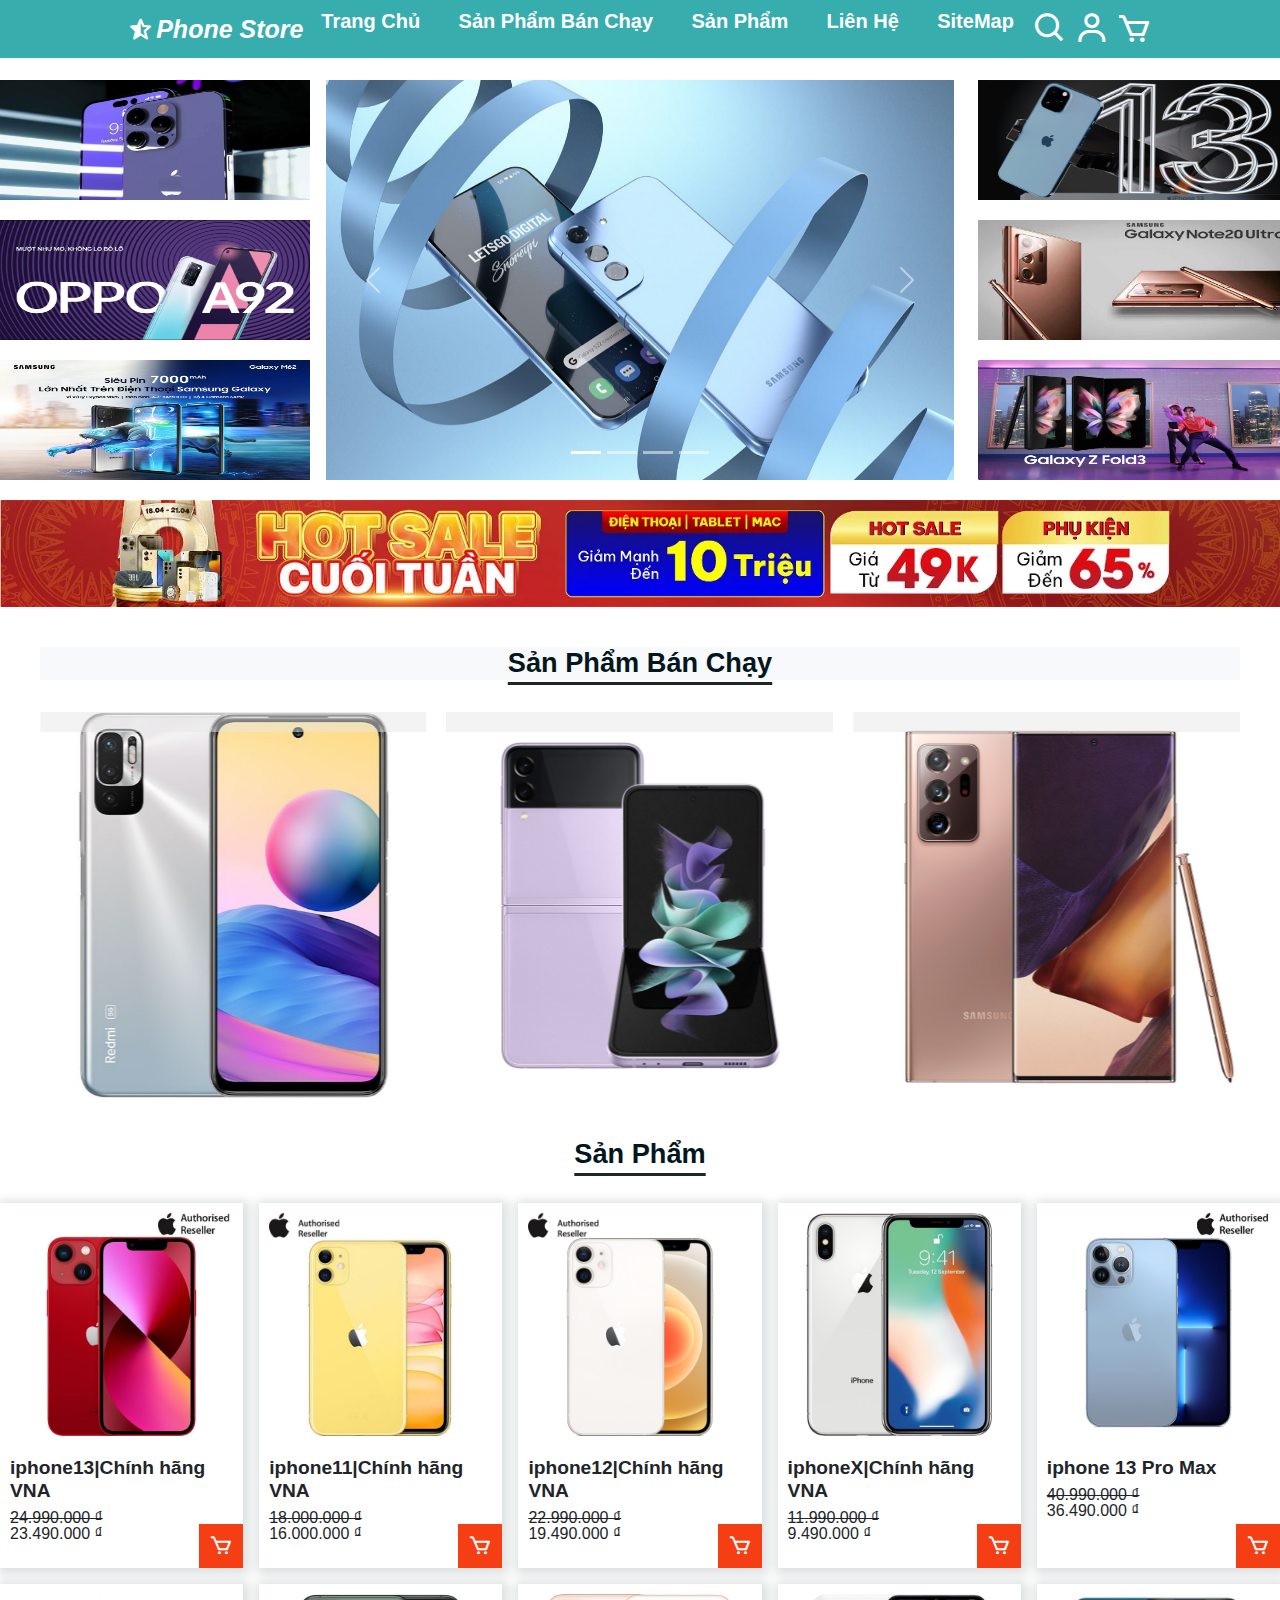
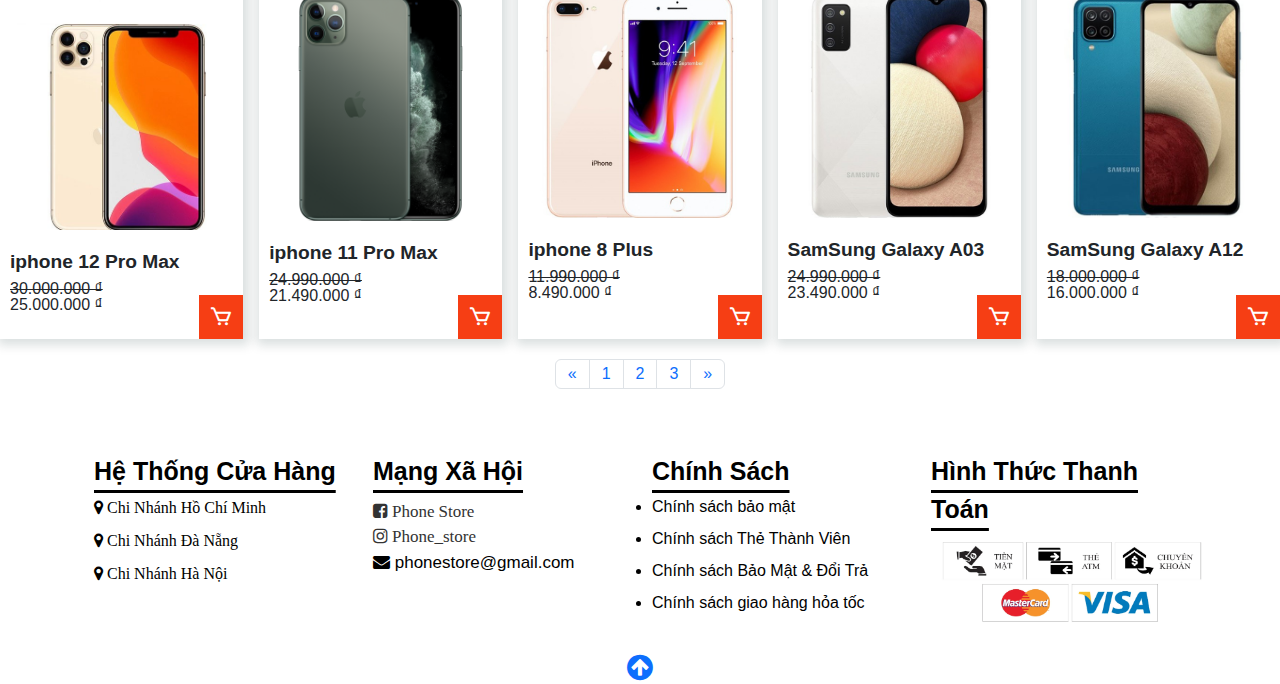
<file: index.html>
<!DOCTYPE html>
<html lang="en">

<head>
    <meta charset="UTF-8">
    <meta name="viewport" content="width=device-width, initial-scale=1.0">
    <title>Phone Store</title>
    <link rel="stylesheet" href="./css/bootstrap.min.css">
    <link rel="stylesheet" href="https://cdn.jsdelivr.net/npm/boxicons@latest/css/boxicons.min.css">
    <link rel="stylesheet" href="https://cdn.jsdelivr.net/npm/swiper@11/swiper-bundle.min.css">
    <link rel="stylesheet" href="https://cdnjs.cloudflare.com/ajax/libs/font-awesome/6.0.0-beta3/css/all.min.css" integrity="sha384-1jPdRMNua6J5JvihDQT8hVOvyGARbcQPJeH9/rzfV1yA1eGXVVcT5qcF5vJvFT7f" crossorigin="anonymous">
    <link rel="stylesheet" href="https://cdnjs.cloudflare.com/ajax/libs/font-awesome/4.7.0/css/font-awesome.min.css">
    <link rel="stylesheet" href="./css/style.css">

</head>

<body>
    <header>
        <a href="#" class="logo" style=" text-decoration:  none;font-size: 25px;font-style: italic;"><i class="bx bxs-star-half" style=" text-decoration:  none;"></i>Phone Store</a>
        <ul class="navbar">
            <li><a href="#">Trang Chủ</a></li>
            <li><a href="#new">Sản Phẩm Bán Chạy</a></li>
            <li><a href="#product">Sản Phẩm</a></li>
            <li><a href="#footer">Liên Hệ</a></li>
            <li><a href="sitemap.html">SiteMap</a></li>
        </ul>
        <div class="header-icons">
            
            <i class='bx bx-menu' id="menu-icon" tabindex="0"></i>
            <i class='bx bx-search' id="search-icon" tabindex="0"></i>
            <i class='bx bx-user' id="user-icon" tabindex="0"></i>
            <i class='bx bx-cart' id="cart-icon" tabindex="0"></i>
        </div>

        <div class="search-box">
            <input type="search" name="" id="" placeholder="Search...">
        </div>
        <div class="cart">
            <a href="" class="btn" id="thanhtoan">Thanh Toán</a>
        </div>

        <div class="user">
            <h2>Đăng nhập</h2>
            <input type="email" name="" id="" placeholder="Tên đăng nhập">
            <input type="password" name="" id="" placeholder="Mật khẩu">
            <input type="submit" name="" id="" value="Đăng nhập" class="login-btn">
            <span class="error-msg" style="color: red;"></span>
            <p><a href="#">Quên mật khẩu</a></p>
            <p><a href="formdk.html" data-bs-toggle = "modal" data-bs-target = "#myForm">Đăng ký tài khoản</a></p>
        </div>
        <div id="alertBox" class="alert"></div>
                </div> 
            </div>
        </div>
    </header>
    <div class="col-12">
        <div class="modal" id="myForm">
            <div class="modal-dialog modal-fade modal-dialog-centered">
                <div class="modal-content">
                    <div class="modal-header">
                        <p class="h1 display-6" style="margin-left: 40px;">Đăng Ký Tài Khoản</p>
                        <button type="button" class="close" data-bs-dismiss="modal" aria-label="Close">
                            <span aria-hidden="true">&times;</span>
                        </button>   
                    </div>
                    <div class="modal-body">
                        <div class="form">
                            <form action="">
                                <div class="form-group">
                                    <label for="username">Tên đăng nhập:</label>
                                    <input type="text" onblur="isValidInput()" name="username" id="username" class="form-control" placeholder="Tên đăng nhập">
                                    <span class="err" id="errUsername">(*)</span>
                                </div>
                                <div class="form-group">
                                    <label for="password">Mật khẩu:</label>
                                    <input type="password" onblur="isValidInput()" name="password" id="password" class="form-control" placeholder="Mật khẩu">
                                    <span class="err" id="errPassword">(*)</span>
                                </div>
                                <div class="form-group">
                                    <label for="confirm_password">Nhập lại mật khẩu:</label>
                                    <input type="password" onblur="isValidInput()" name="confirm_password" id="confirm_password" class="form-control" placeholder="Nhập lại mật khẩu">
                                    <span class="err" id="errConfirmPassword">(*)</span>
                                </div>
                                <div class="form-group">
                                    <label for="ma">Mã Giới Thiệu </label>
                                    <input type="text" onblur="isValidInput()" name="txtMa" id="txtMa" class="form-control" placeholder="Mã">
                                    <span class="err" id="errMa">(*)</span>
                                </div>
                                <div class="form-group">
                                    <label for="ten">Họ tên:</label>
                                    <input type="text" onblur="isValidInput()" name="txtTen" id="txtTen" class="form-control" placeholder="Họ tên">
                                    <span class="err" id="errTen">(*)</span>
                                </div>
                                
                                <div class="form-group">
                                    <label for="ngayTG">Ngày tham gia:</label>
                                    <input type="date" onblur="isValidInput()" name="ngayTG" id="ngayTG" class="form-control" placeholder="mm/dd/yyyy">
                                    <span class="err" id="errNgay">(*)</span>
                                </div>
                                <div class="form-group">
                                    <label for="sdt">Số điện thoại:</label>
                                    <input type="text" onblur="isValidInput()" name="sdt" id="sdt" class="form-control" placeholder="SĐT">
                                    <span class="err" id="errSdt">(*)</span>
                                </div>
                                <div class="form-group">
                                    <label for="email">Email:</label>
                                    <input type="text" onblur="isValidInput()" name="email" id="email" class="form-control" placeholder="Email">
                                    <span class="err" id="errEmail">(*)</span>
                                </div>
                            </form>
                        </div>
                    </div>
                    <div class="modal-footer">
                        <button class="btn btn-info btn-block w-100" type="button" onclick="submit()">Lưu</button>
                    </div>
                </div>
            </div>
        </div>
    </div>
    <div class="modal" id="successModal">
        <div class="modal-dialog modal-dialog-centered">
            <div class="modal-content">
                <div class="modal-header">
                    <h5 class="modal-title">Đăng ký thành công</h5>
                    <button type="button" class="close" data-dismiss="modal">&times;</button>
                </div>
                <div class="modal-body">
                    <p>Bạn đã đăng ký thành công!</p>
                    </div>
                </div>
            </div>
    </div>

    <main>
        <div class="home" id="home">
            <div class= "row">
                <div class ="col-3 bg-white">
                    <img src="./img/qc4.jpg" style="height:120px; width: 310px;">
                    <img src="./img/qc5.jpg" style="height:120px; width: 310px; margin-top: 20px;">
                    <img src="./img/qc6.jpg" style="height:120px; width: 310px; margin-top: 20px;">
                </div>
                <div class ="col-6 bg-white" style="height: 400px;">
                    <div id="carouselExampleIndicators" class="carousel slide" data-bs-ride="carousel">
                        <div class="carousel-indicators">
                            <button type="button" data-bs-target="#carouselExampleIndicators" data-bs-slide-to="0" class="active" aria-current="true" aria-label="Slide 1"></button>
                            <button type="button" data-bs-target="#carouselExampleIndicators" data-bs-slide-to="1" aria-label="Slide 2"></button>
                            <button type="button" data-bs-target="#carouselExampleIndicators" data-bs-slide-to="2" aria-label="Slide 3"></button>
                            <button type="button" data-bs-target="#carouselExampleIndicators" data-bs-slide-to="3" aria-label="Slide 4"></button>
                        </div>
                        <div class="carousel-inner">
                            <div class="carousel-item active">
                                <img src="./img/slide3.jpg" class="d-block w-100" alt="..."  style="width: 732px; height: 400px;">
                            </div>
                            <div class="carousel-item" >
                                <img src="./img/slide2.jpg" class="d-block w-100" alt="..."  style="width: 732px; height: 400px;">
                            </div>
                                <div class="carousel-item">
                                    <img src="./img/slide1.png" class="d-block w-100" alt="..."  style="width: 732px; height: 400px;">
                                </div>
                                <div class="carousel-item">
                                    <img src="./img/slide4.jpg" class="d-block w-100" alt="..."  style="width: 732px; height: 400px;">
                                </div>
                            </div>
                        <button class="carousel-control-prev" type="button" data-bs-target="#carouselExampleIndicators" data-bs-slide="prev">
                            <span class="carousel-control-prev-icon" aria-hidden="true"></span>
                            <span class="visually-hidden">Previous</span>
                        </button>
                        <button class="carousel-control-next" type="button" data-bs-target="#carouselExampleIndicators" data-bs-slide="next">
                            <span class="carousel-control-next-icon" aria-hidden="true"></span>
                            <span class="visually-hidden">Next</span>
                        </button>
                        </div>
                    </div>
                    <div class ="col-3 bg-white" >
                        <img src="./img/qc1.jpg" style="height: 120px; width: 310px;">
                        <img src="./img/qc2.jpg" style="height:120px; width: 310px; margin-top: 20px;">
                        <img src="./img/qc3.jpg" style="height:120px; width: 310px; margin-top: 20px;">
                    </div>
                </div>
        </div>
        
        <div class="banner">
            <img src="./img/sale.webp" alt="" style="width: 100%; margin-top:20px;">
        </div>
        <section class="new" id="new">
            <div class="heading bg-light">
                <h1>Sản phẩm bán chạy</h1>
            </div>
            <div class="swiper new-arival">
                <div class="swiper-wrapper">
                    <div class="swiper-slide box">
                        <img src="./img/hot1.webp" alt="">
                        <div class="content">
                            <a href="hot1.html" class="btn">Mua ngay</a>
                        </div>
                    </div>
                    <div class="swiper-slide box">
                        <img src="./img/hot2.jpg" alt="">
                        <div class="content">
                            <a href="hot2.html" class="btn">Mua ngay</a>
                        </div>
                    </div>
                    <div class="swiper-slide box">
                        <img src="./img/hot3.jpg" alt="">
                        <div class="content">
                            <a href="iphone13.html" class="btn">Mua ngay</a>
                        </div>
                    </div>
                    <div class="swiper-slide box">
                        <img src="./img/hot4.webp" alt="">
                        <div class="content">
                            <a href="iphone13.html" class="btn">Mua ngay</a>
                        </div>
                    </div>
                    <div class="swiper-slide box">
                        <img src="./img/hot5.jpg" alt="">
                        <div class="content">
                            <a href="hot4.html" class="btn">Mua ngay</a>
                        </div>
                    </div>
                </div>    
            </div>
    
        </section>
    
        <section class="product" id="product">
            <div class="heading">
                <h1>Sản Phẩm</h1>
            </div>
            <div class="product-container" id="product-container">
                <div class="pox">
                    <img src="./img/iphone-13b.jpg" alt="" class="clickable-image">
                    <div class="content">
                        <h2>iphone13|Chính hãng VNA</h2>
                        <div class="price-c">
                            <p class="price"><s style="text-decoration: line-through;">24.990.000 ₫</s>
                                <br><span class="giamoi">23.490.000 ₫</span>
                            </p>
                        </div>
                        <i class='bx bx-cart'></i>
                    </div>
                </div>
    
                <div class="pox">
                    <img src="./img/iphone11c.jpg" alt="" class="clickable-image">
                    <div class="content">
                        <h2>iphone11|Chính hãng VNA</h2>
                        <div class="price-c">
                            <p class="price"><s style="text-decoration: line-through;">18.000.000 ₫</s>
                                <br><span class="giamoi">16.000.000 ₫</span>
                            </p>
                        </div>
                        <i class='bx bx-cart'></i>
                    </div>
                </div>
    
                <div class="pox">
                    <img src="./img/iphone-12f.webp" alt="" class="clickable-image">
                    <div class="content">
                        <h2>iphone12|Chính hãng VNA</h2>
                        <div class="price-c">
                            <p class="price"><s style="text-decoration: line-through;">22.990.000 ₫</s>
                                <br><span class="giamoi">19.490.000 ₫</span>
                            </p>
                        </div>
                        <i class='bx bx-cart'></i>
                    </div>
                </div>
                <div class="pox">
                    <img src="./img/iphonexb.jpg" alt="" class="clickable-image" >
                    <div class="content">
                        <h2>iphoneX|Chính hãng VNA</h2>
                        <div class="price-c">
                            <p class="price"><s style="text-decoration: line-through;">11.990.000 ₫</s>
                                <br><span class="giamoi">9.490.000 ₫</span>
                            </p>
                        </div>
                        <i class='bx bx-cart'></i>
                    </div>
                </div>
                <div class="pox">
                    <img src="./img/iphone_13-a.jpg" alt="" class="clickable-image">
                    <div class="content">
                        <h2>iphone 13 Pro Max</h2>
                        <div class="price-c">
                            <p class="price"><s style="text-decoration: line-through;">40.990.000 ₫</s>
                                <br><span class="giamoi">36.490.000 ₫</span>
                            </p>
                        </div>
                        <i class='bx bx-cart'></i>
                    </div>
                </div>
                <div class="pox">
                    <img src="./img/iphone-12.jpg" alt="" class="clickable-image">
                    <div class="content">
                        <h2>iphone 12 Pro Max</h2>
                        <div class="price-c">
                            <p class="price"><s style="text-decoration: line-through;">30.000.000 ₫</s>
                                <br><span class="giamoi">25.000.000 ₫</span>
                            </p>
                        </div>
                        <i class='bx bx-cart'></i>
                    </div>
                </div>
                <div class="pox">
                    <img src="./img/iphone-11.webp" alt="" class="clickable-image">
                    <div class="content">
                        <h2>iphone 11 Pro Max</h2>
                        <div class="price-c">
                            <p class="price"><s style="text-decoration: line-through;">24.990.000 ₫</s>
                                <br><span class="giamoi">21.490.000 ₫</span>
                            </p>
                        </div>
                        <i class='bx bx-cart'></i>
                    </div>
                </div>
                <div class="pox">
                    <img src="./img/iphone_8.jpg" alt="" class="clickable-image">
                    <div class="content">
                        <h2>iphone 8 Plus</h2>
                        <div class="price-c">
                            <p class="price"><s style="text-decoration: line-through;">11.990.000 ₫</s>
                                <br><span class="giamoi">8.490.000 ₫</span>
                            </p>
                        </div>
                        <i class='bx bx-cart'></i>
                    </div>
                </div>
                <div class="pox">
                    <img src="./img/a03s.jpg" alt="" class="clickable-image">
                    <div class="content">
                        <h2>SamSung Galaxy A03</h2>
                        <div class="price-c">
                            <p class="price"><s style="text-decoration: line-through;">24.990.000 ₫</s>
                                <br><span class="giamoi">23.490.000 ₫</span>
                            </p>
                        </div>
                        <i class='bx bx-cart'></i>
                    </div>
                </div>
                <div class="pox">
                    <img src="./img/a12.jpg" alt="" class="clickable-image">
                    <div class="content">
                        <h2>SamSung Galaxy A12</h2>
                        <div class="price-c">
                            <p class="price"><s style="text-decoration: line-through;">18.000.000 ₫</s>
                                <br><span class="giamoi">16.000.000 ₫</span>
                            </p>
                        </div>
                        <i class='bx bx-cart'></i>
                    </div>
                </div>
            </div> 
            <nav aria-label="Page navigation example" style="margin-top:20px">
                <ul class="pagination justify-content-center">
                  <li class="page-item">
                    <a class="page-link" href="#" aria-label="Previous">
                      <span aria-hidden="true">&laquo;</span>
                    </a>
                  </li>
                  <li class="page-item"><a class="page-link" href="#product">1</a></li>
                  <li class="page-item"><a class="page-link" href="#product">2</a></li>
                  <li class="page-item"><a class="page-link" href="#product">3</a></li>
                  <li class="page-item">
                    <a class="page-link" href="#" aria-label="Next">
                      <span aria-hidden="true">&raquo;</span>
                    </a>
                  </li>
                </ul>
            </nav>
        </section>
    </main>

    <footer>
        <div class="text-lg-start text-black" id="footer">
            <div class="container p-4">
              <div class="row mt-4">
                <div class="col-lg-3 col-md-6 mb-4 mb-md-0">
                  <h5 class="indam">Hệ Thống Cửa Hàng</h5>
                  <ul class="list-unstyled mb-0">
                    <div>
                      <a href="#"><i class="fa fa-map-marker" aria-hidden="true" style="color: black;"> Chi Nhánh Hồ Chí Minh</i></a> <br><br>
                      <a href="#"><i class="fa fa-map-marker" aria-hidden="true" style="color: black;"> Chi Nhánh Đà Nẵng</i></a> <br><br>
                      <a href="#"><i class="fa fa-map-marker" aria-hidden="true" style="color: black;"> Chi Nhánh Hà Nội</i></a>
                    </div>
                  </ul>
                </div>
      
                <div class="col-lg-3 col-md-6 mb-4 mb-md-0">
                  <h5 class="indam">Mạng Xã Hội</h5>
                  <ul class="list-unstyled">
                    <div class="fa">
                      <a href="#"><i class="fa fa-facebook-square icon" aria-hidden="true"> Phone Store</i></a> <br>
                      <a href="#"><i class="fa fa-instagram" aria-hidden="true"> Phone_store</i></a> <br>
                      <a><i class="fa fa-envelope" aria-hidden="true"></i> phonestore@gmail.com</i></a>
                    </div>
                  </ul>
                </div>
      
                <div class="col-lg-3 col-md-6 mb-4 mb-md-0">
                  <h5 class="indam">Chính Sách</h5>
                  <li style="list-style-type: disc;">Chính sách bảo mật</li><br>
                  <li style="list-style-type: disc;">Chính sách Thẻ Thành Viên</li><br>
                  <li style="list-style-type: disc;">Chính sách Bảo Mật & Đổi Trả</li><br>
                  <li style="list-style-type: disc;">Chính sách giao hàng hỏa tốc</li>
                </div>
      
                <div class="col-lg-3 col-md-6 mb-4 mb-md-0">
                  <h5 class="indam">Hình Thức Thanh Toán</h5>
                  <div class="payment">
                    <img src="./img/thanhtoan.png" alt="">
                </div>
                </div>
      
              </div>    
            </div>
          </div>
          <div class="scroll">
            <a href="#" class="scroll-top"><i class="fa fa-arrow-circle-up" aria-hidden="true"></i></a>
          </div>
    </footer>
      
<script src="./js/jquery-3.7.1.js"></script>
<script src="./js/bootstrap.bundle.min.js"></script>
<script src="https://cdn.jsdelivr.net/npm/swiper@11/swiper-bundle.min.js"></script>
<script src="./js/event.js"></script>


</body>

</html>
</file>
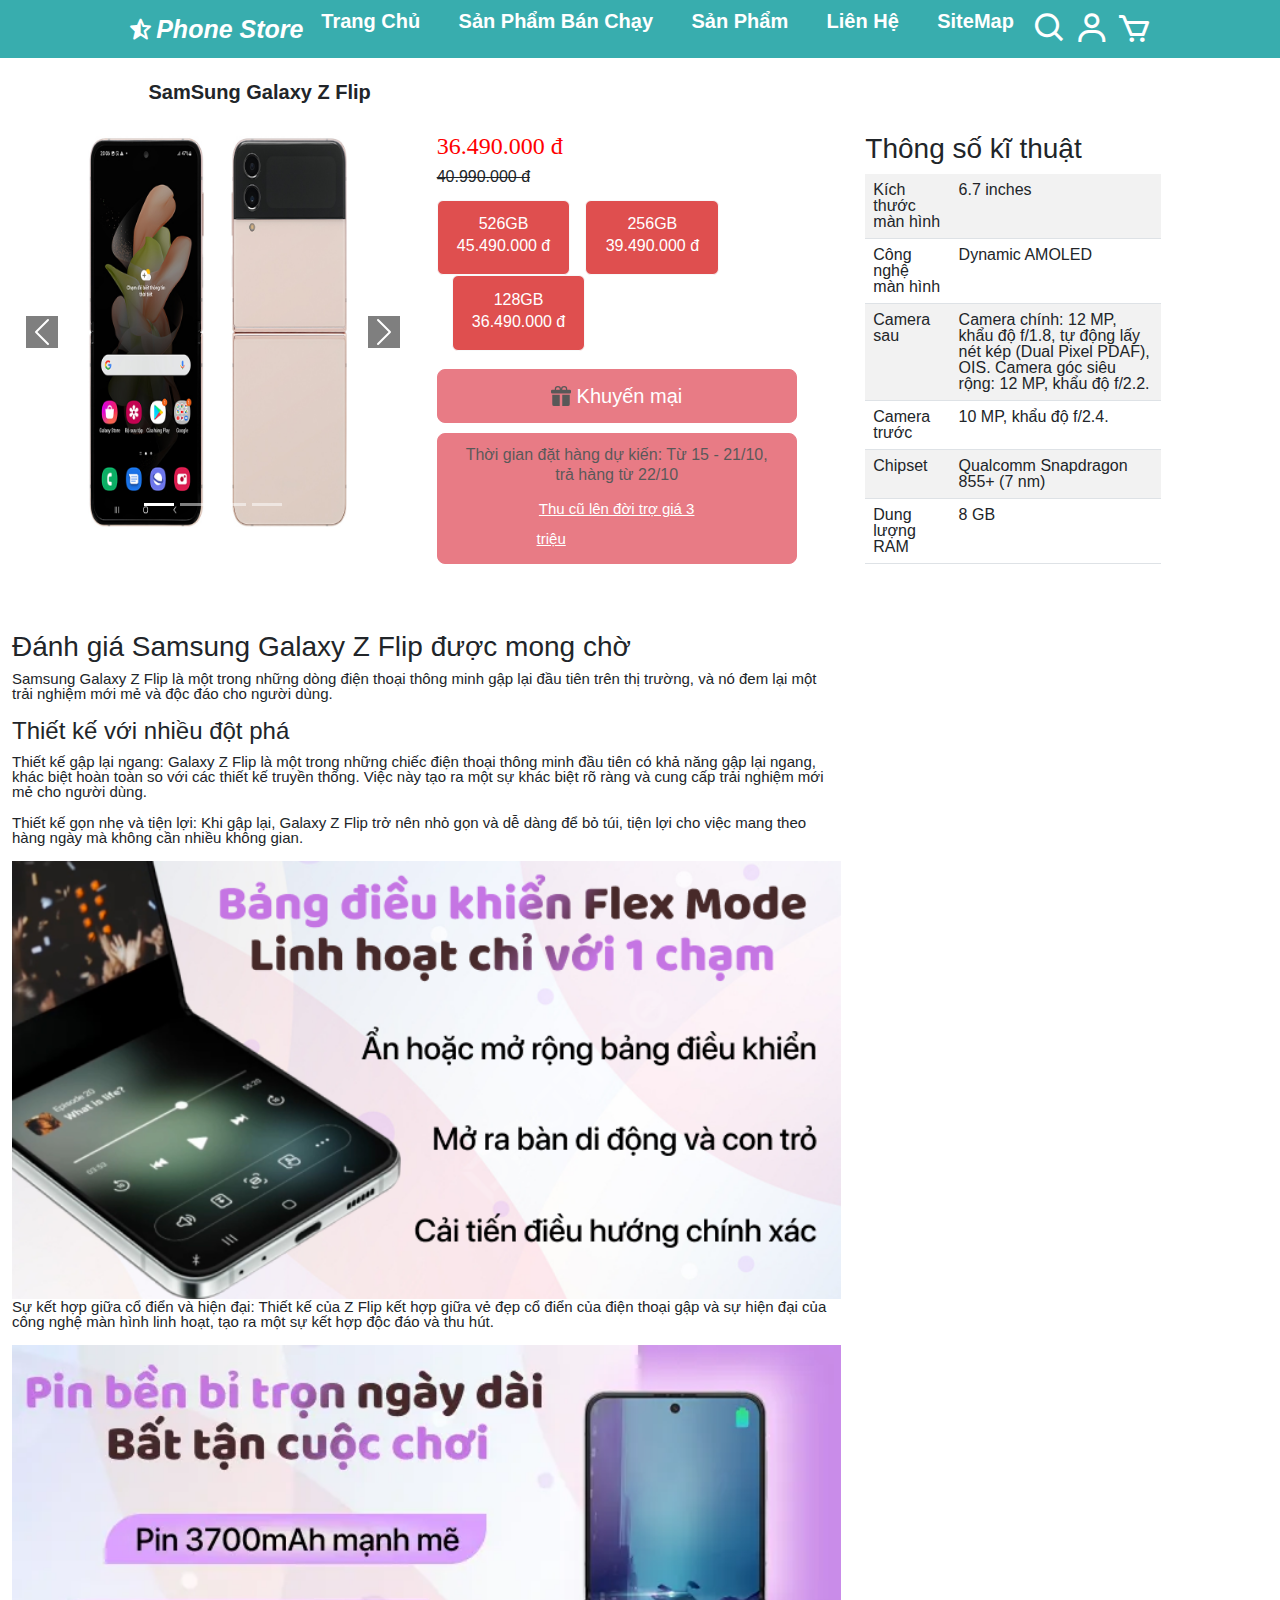
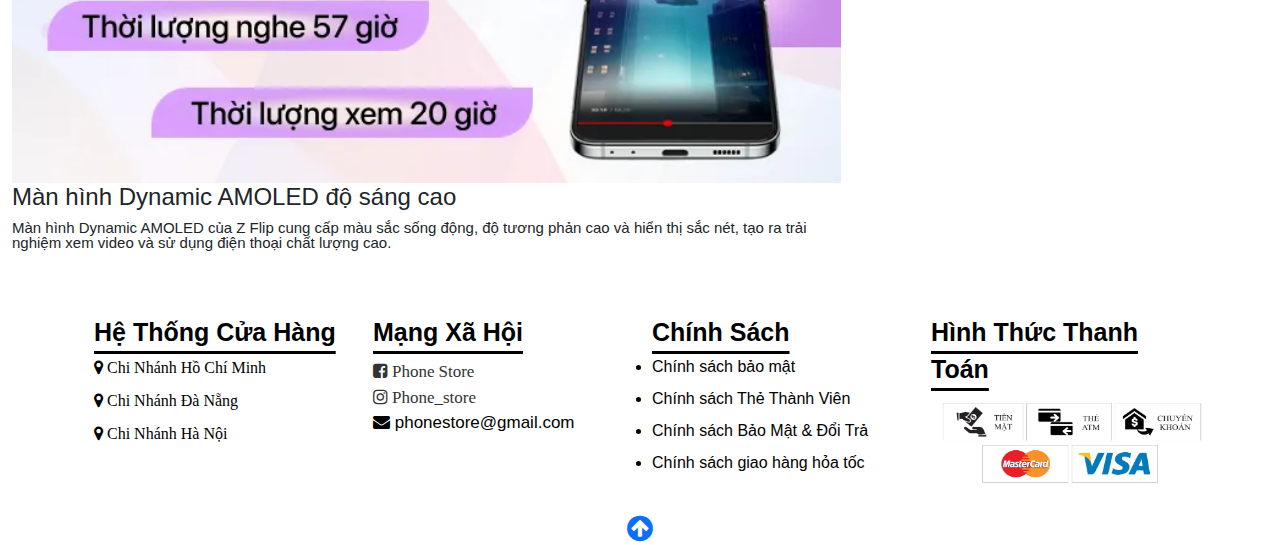
<file: hot1.html>
<!DOCTYPE html>
<html lang="en">

<head>
    <meta charset="UTF-8">
    <meta name="viewport" content="width=device-width, initial-scale=1.0">
    <title>Samsung Galaxy Z Flip</title>
    <link rel="stylesheet" href="./css/bootstrap.min.css">
    <link rel="stylesheet" href="https://cdn.jsdelivr.net/npm/boxicons@latest/css/boxicons.min.css">
    <link rel="stylesheet" href="https://cdn.jsdelivr.net/npm/swiper@11/swiper-bundle.min.css">
    <link rel="stylesheet" href="https://cdnjs.cloudflare.com/ajax/libs/font-awesome/6.0.0-beta3/css/all.min.css" integrity="sha384-1jPdRMNua6J5JvihDQT8hVOvyGARbcQPJeH9/rzfV1yA1eGXVVcT5qcF5vJvFT7f" crossorigin="anonymous">
    <link rel="stylesheet" href="https://cdnjs.cloudflare.com/ajax/libs/font-awesome/4.7.0/css/font-awesome.min.css">
    <link rel="stylesheet" href="./css/style.css">

</head>

<body>
    <header>
        <a href="home.html" class="logo" style=" text-decoration:  none;font-size: 25px;font-style: italic;"><i class="bx bxs-star-half" style=" text-decoration:  none;"></i>Phone Store</a>
        <ul class="navbar">
            <li><a href="#">Trang Chủ</a></li>
            <li><a href="#">Sản Phẩm Bán Chạy</a></li>
            <li><a href="#">Sản Phẩm</a></li>
            <li><a href="#footer">Liên Hệ</a></li>
            <li><a href="sitemap.html">SiteMap</a></li>
        </ul>
        <div class="header-icons">
            
            <i class='bx bx-menu' id="menu-icon" tabindex="0"></i>
            <i class='bx bx-search' id="search-icon" tabindex="0"></i>
            <i class='bx bx-user' id="user-icon" tabindex="0"></i>
            <i class='bx bx-cart' id="cart-icon" tabindex="0"></i>
        </div>

        <div class="search-box">
            <input type="search" name="" id="" placeholder="Search...">
        </div>
        <div class="cart">
            <a href="" class="btn" id="thanhtoan">Thanh Toán</a>
        </div>

        <div class="user">
            <h2>Đăng nhập</h2>
            <input type="email" name="" id="" placeholder="Tên đăng nhập">
            <input type="password" name="" id="" placeholder="Mật khẩu">
            <input type="submit" name="" id="" value="Đăng nhập" class="login-btn">
            <span class="error-msg" style="color: red;"></span>
            <p><a href="#">Quên mật khẩu</a></p>
            <p><a href="formdk.html" data-bs-toggle = "modal" data-bs-target = "#myForm">Đăng ký tài khoản</a></p>
        </div>
        <div id="alertBox" class="alert"></div>
                </div> 
            </div>
        </div>
    </header>
    <div class="col-12">
        <div class="modal" id="myForm">
            <div class="modal-dialog modal-fade modal-dialog-centered">
                <div class="modal-content">
                    <div class="modal-header">
                        <p class="h1 display-6" style="margin-left: 40px;">Đăng Ký Tài Khoản</p>
                        <button type="button" class="close" data-bs-dismiss="modal" aria-label="Close">
                            <span aria-hidden="true">&times;</span>
                        </button>   
                    </div>
                    <div class="modal-body">
                        <div class="form">
                            <form action="">
                                <div class="form-group">
                                    <label for="username">Tên đăng nhập:</label>
                                    <input type="text" onblur="isValidInput()" name="username" id="username" class="form-control" placeholder="Tên đăng nhập">
                                    <span class="err" id="errUsername">(*)</span>
                                </div>
                                <div class="form-group">
                                    <label for="password">Mật khẩu:</label>
                                    <input type="password" onblur="isValidInput()" name="password" id="password" class="form-control" placeholder="Mật khẩu">
                                    <span class="err" id="errPassword">(*)</span>
                                </div>
                                <div class="form-group">
                                    <label for="confirm_password">Nhập lại mật khẩu:</label>
                                    <input type="password" onblur="isValidInput()" name="confirm_password" id="confirm_password" class="form-control" placeholder="Nhập lại mật khẩu">
                                    <span class="err" id="errConfirmPassword">(*)</span>
                                </div>
                                <div class="form-group">
                                    <label for="ma">Mã Giới Thiệu </label>
                                    <input type="text" onblur="isValidInput()" name="txtMa" id="txtMa" class="form-control" placeholder="Mã : MS-123">
                                    <span class="err" id="errMa">(*)</span>
                                </div>
                                <div class="form-group">
                                    <label for="ten">Họ tên:</label>
                                    <input type="text" onblur="isValidInput()" name="txtTen" id="txtTen" class="form-control" placeholder="Họ tên: Nguyễn Thành Trung">
                                    <span class="err" id="errTen">(*)</span>
                                </div>
                                
                                <div class="form-group">
                                    <label for="ngayTG">Ngày tham gia:</label>
                                    <input type="date" onblur="isValidInput()" name="ngayTG" id="ngayTG" class="form-control" placeholder="mm/dd/yyyy">
                                    <span class="err" id="errNgay">(*)</span>
                                </div>
                                <div class="form-group">
                                    <label for="sdt">Số điện thoại:</label>
                                    <input type="text" onblur="isValidInput()" name="sdt" id="sdt" class="form-control" placeholder="SĐT: 0xxx-xxx-xxx">
                                    <span class="err" id="errSdt">(*)</span>
                                </div>
                                <div class="form-group">
                                    <label for="email">Email:</label>
                                    <input type="text" onblur="isValidInput()" name="email" id="email" class="form-control" placeholder="Email: xxxxxx@gmail.com">
                                    <span class="err" id="errEmail">(*)</span>
                                </div>
                            </form>
                        </div>
                    </div>
                    <div class="modal-footer">
                        <button class="btn btn-info btn-block w-100" type="button" onclick="submit()">Lưu</button>
                    </div>
                </div>
            </div>
        </div>
    </div>
    <div class="modal" id="successModal">
        <div class="modal-dialog modal-dialog-centered">
            <div class="modal-content">
                <div class="modal-header">
                    <h5 class="modal-title">Đăng ký thành công</h5>
                    <button type="button" class="close" data-dismiss="modal">&times;</button>
                </div>
                <div class="modal-body">
                    <p>Bạn đã đăng ký thành công!</p>
                    </div>
                </div>
            </div>
    </div>
    <div class="main">
        <div class= "row">
               <div class ="col-5 text-center bg-white" style="margin-top: 80px;">
                  <h5 style="font-weight: bold;">SamSung Galaxy Z Flip</h5>
               </div>
        </div>
        <div class= "container-fluid" style="margin-top:20px">
             <div class= "row">
                    <div class ="col-sm-4 bg-white">
                           <div id="carouselExampleCaptions" class="carousel slide" data-bs-ride="carousel">
                              <div class="carousel-indicators">
                                    <button type="button" data-bs-target="#carouselExampleCaptions" data-bs-slide-to="0" class="active" aria-current="true" aria-label="Slide 1"></button>
                                    <button type="button" data-bs-target="#carouselExampleCaptions" data-bs-slide-to="1" aria-label="Slide 2"></button>
                                    <button type="button" data-bs-target="#carouselExampleCaptions" data-bs-slide-to="2" aria-label="Slide 3"></button>
                                    <button type="button" data-bs-target="#carouselExampleCaptions" data-bs-slide-to="3" aria-label="Slide 4"></button>
                              </div>
                              <div class="carousel-inner">
                                  <div class="carousel-item active">
                                      <img src="./img/hot1.1.jpg" class="d-block w-100" alt="..." style="width: 300px; height: 400px;">
                                          
                                </div>
                                <div class="carousel-item">
                                      <img src="./img/hot1.2.jpg" class="d-block w-100" alt="..."  style="width: 300px; height: 400px;">
                                        
                                    </div>
                                    <div class="carousel-item">
                                      <img src="./img/hot1.3.jpg" class="d-block w-100" alt="..." style="width: 300px; height: 400px;" >
                                     
                                </div>
                                 <div class="carousel-item">
                                      <img src="./img/hot1.4.jpg" class="d-block w-100" alt="..." style="width: 300px; height: 400px;">
                                     
                                </div>
                          </div>
                      <button class="carousel-control-prev" type="button" data-bs-target="#carouselExampleCaptions" data-bs-slide="prev">
                        <span class="carousel-control-prev-icon" style="background-color:black;" aria-hidden="true"></span>
                        <span class="visually-hidden">Previous</span>
                      </button>
                      <button class="carousel-control-next" type="button" data-bs-target="#carouselExampleCaptions" data-bs-slide="next">
                            <span class="carousel-control-next-icon" style="background-color:black;" aria-hidden="true"></span>
                            <span class="visually-hidden">Next</span>
                      </button>
                  </div>	
                    </div>
                    <div class ="col-sm-4 bg-white" style="padding-left: 10px;">
                           <h4 style="color: red; font-family:tahoma ;">36.490.000 đ</h4>
                           <s style="text-decoration: line-through;">40.990.000 đ</s>
                           <div class="btn-toolbar" style="padding-top:15px;">

                                <button type="button" class="btn btn-light" >526GB <h6>45.490.000 đ</h6></button>

                                 <button type="button" class="btn btn-light"style="margin-left: 15px;">256GB <h6>39.490.000 đ</h6></button>
                                 <button type="button" class="btn btn-light" style="margin-left: 15px;">128GB <h6>36.490.000 đ</h6></button>
                         </div>
                         
                         <a href="#" class="btn btn-danger btn-lg disabled text-center" style="width: 360px;margin-top: 18px;"><img src="./img/icon.svg" style="margin-bottom: 3px;width: 20px;;"> Khuyến mại</a>
                         <a href="#" class="btn btn-danger btn-lg disabled text-center" style="width: 360px;margin-top: 10px;"><h6 style="color: black;">Thời gian đặt hàng dự kiến: Từ 15 - 21/10, trả hàng từ 22/10</h6>
                         <span style="text-decoration: underline; font-size: 15px; margin-right: 131px;" >Thu cũ lên đời trợ giá 3 triệu</span></a>

                         

                    </div>

                    <div class ="col-sm-3 bg-white">
                           <table class="table table-striped">
                               <thead>
                              <tr>
                                 <h3>Thông số kĩ thuật</h3>
                               </tr>
                               </thead>
                               <tbody>
                                  <tr>
                                     <td>Kích thước màn hình</td>
                                     <td>6.7 inches</td>
                                     
                                  </tr>
                                  <tr>
                                         <td>Công nghệ màn hình</td>
                                        <td> Dynamic AMOLED</td>
                                         
                                 </tr>
                                  <tr>
                                     <td>Camera sau</td>
                                        <td>Camera chính: 12 MP, khẩu độ f/1.8, tự động lấy nét kép (Dual Pixel PDAF), OIS. Camera góc siêu rộng: 12 MP, khẩu độ f/2.2.</td>
                                     
                                  </tr>
                                  <tr>
                                      <td>Camera trước</td>
                                      <td>10 MP, khẩu độ f/2.4.</td>
                                  </tr>
                                   <tr>
                                      <td>Chipset</td>
                                      <td>Qualcomm Snapdragon 855+ (7 nm)</td>
                                  </tr>
                                   <tr>
                                      <td>Dung lượng RAM</td>
                                      <td>8 GB</td>
                                  </tr>
                               </tbody>
                        </table>
                    </div>
             </div>

          </div>
     </div>
     <div class="content" style="margin-top: 50px;">
             <div class= "container-fluid">
                 <div class= "row">
                     <div class ="col-sm-8 bg-white">
                        <h3>Đánh giá Samsung Galaxy Z Flip được mong chờ</h3>
                        <p style=" font-size: 15px;">Samsung Galaxy Z Flip là một trong những dòng điện thoại thông minh gập lại đầu tiên trên thị trường, và nó đem lại một trải nghiệm mới mẻ và độc đáo cho người dùng.<p>
                        <h4>Thiết kế với nhiều đột phá</h4>
                        <p style="font-size: 15px;">Thiết kế gập lại ngang: Galaxy Z Flip là một trong những chiếc điện thoại thông minh đầu tiên có khả năng gập lại ngang, khác biệt hoàn toàn so với các thiết kế truyền thống. Việc này tạo ra một sự khác biệt rõ ràng và cung cấp trải nghiệm mới mẻ cho người dùng.</p>
                        <p style="font-size: 15px;">Thiết kế gọn nhẹ và tiện lợi: Khi gập lại, Galaxy Z Flip trở nên nhỏ gọn và dễ dàng để bỏ túi, tiện lợi cho việc mang theo hàng ngày mà không cần nhiều không gian.</p>
                        <img src="./img/hot1.5.png">
                        <p style="font-size: 15px;">Sự kết hợp giữa cổ điển và hiện đại: Thiết kế của Z Flip kết hợp giữa vẻ đẹp cổ điển của điện thoại gập và sự hiện đại của công nghệ màn hình linh hoạt, tạo ra một sự kết hợp độc đáo và thu hút.</p>
                        <img src="./img/hot1.6.webp">
                        <h4>Màn hình Dynamic AMOLED độ sáng cao</h4>
                        <p style="font-size: 15px;">Màn hình Dynamic AMOLED của Z Flip cung cấp màu sắc sống động, độ tương phản cao và hiển thị sắc nét, tạo ra trải nghiệm xem video và sử dụng điện thoại chất lượng cao.</p>
                    </div>
                </div>
            </div>
        </div>
        <div class="text-lg-start text-black" id="footer">
            <div class="container p-4">
              <div class="row mt-4">
                <div class="col-lg-3 col-md-6 mb-4 mb-md-0">
                  <h5 class="indam">Hệ Thống Cửa Hàng</h5>
                  <ul class="list-unstyled mb-0">
                    <div>
                      <a href="#"><i class="fa fa-map-marker" aria-hidden="true" style="color: black;"> Chi Nhánh Hồ Chí Minh</i></a> <br><br>
                      <a href="#"><i class="fa fa-map-marker" aria-hidden="true" style="color: black;"> Chi Nhánh Đà Nẵng</i></a> <br><br>
                      <a href="#"><i class="fa fa-map-marker" aria-hidden="true" style="color: black;"> Chi Nhánh Hà Nội</i></a>
                    </div>
                  </ul>
                </div>
      
                <div class="col-lg-3 col-md-6 mb-4 mb-md-0">
                  <h5 class="indam">Mạng Xã Hội</h5>
                  <ul class="list-unstyled">
                    <div class="fa">
                      <a href="#"><i class="fa fa-facebook-square icon" aria-hidden="true"> Phone Store</i></a> <br>
                      <a href="#"><i class="fa fa-instagram" aria-hidden="true"> Phone_store</i></a> <br>
                      <a><i class="fa fa-envelope" aria-hidden="true"></i> phonestore@gmail.com</i></a>
                    </div>
                  </ul>
                </div>
      
                <div class="col-lg-3 col-md-6 mb-4 mb-md-0">
                  <h5 class="indam">Chính Sách</h5>
                  <li style="list-style-type: disc;">Chính sách bảo mật</li><br>
                  <li style="list-style-type: disc;">Chính sách Thẻ Thành Viên</li><br>
                  <li style="list-style-type: disc;">Chính sách Bảo Mật & Đổi Trả</li><br>
                  <li style="list-style-type: disc;">Chính sách giao hàng hỏa tốc</li>
                </div>
      
                <div class="col-lg-3 col-md-6 mb-4 mb-md-0">
                  <h5 class="indam">Hình Thức Thanh Toán</h5>
                  <div class="payment">
                    <img src="./img/thanhtoan.png" alt="">
                </div>
                </div>
      
              </div>    
            </div>
          </div>
          <div class="scroll">
            <a href="#" class="scroll-top"><i class="fa fa-arrow-circle-up" aria-hidden="true"></i></a>
          </div>
<script src="./js/jquery-3.7.1.js"></script>
<script src="./js/bootstrap.bundle.min.js"></script>
<script src="https://cdn.jsdelivr.net/npm/swiper@11/swiper-bundle.min.js"></script>
<script src="./js/event.js"></script>


</body>

</html>
</file>
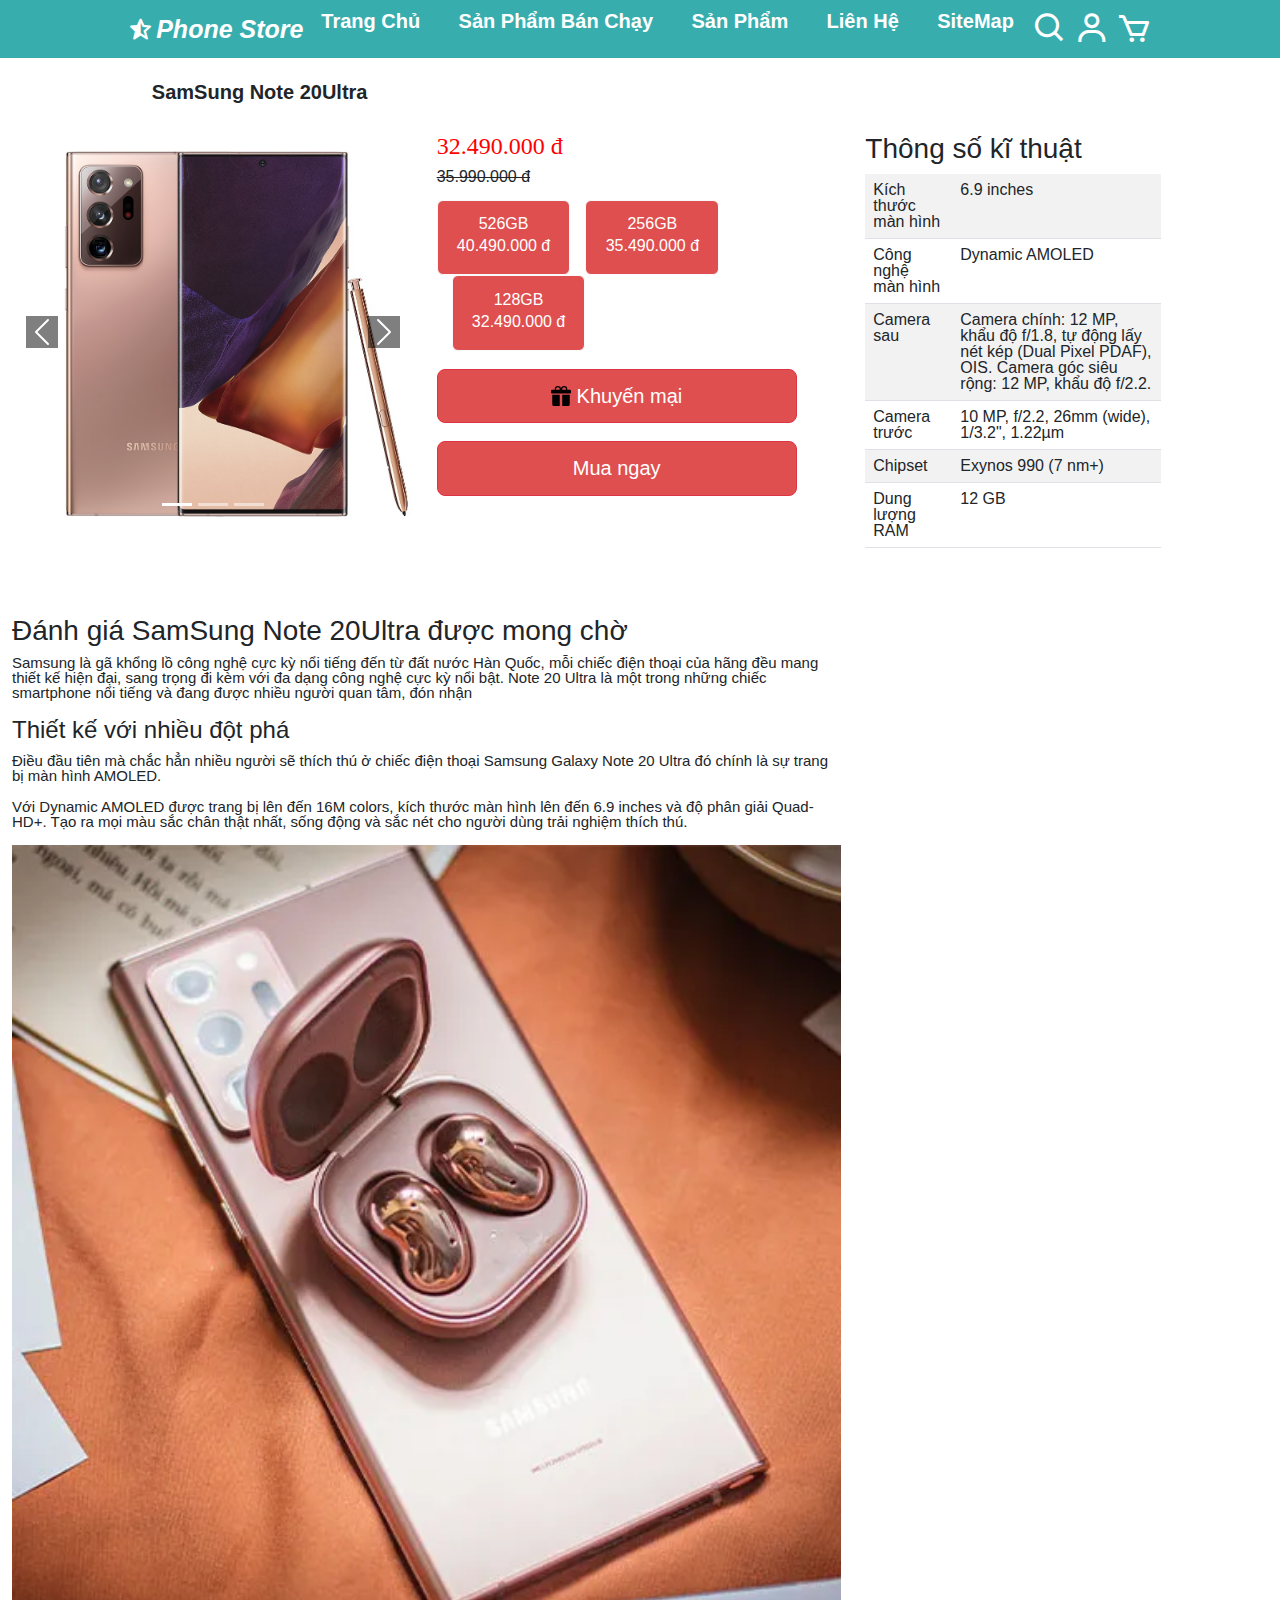
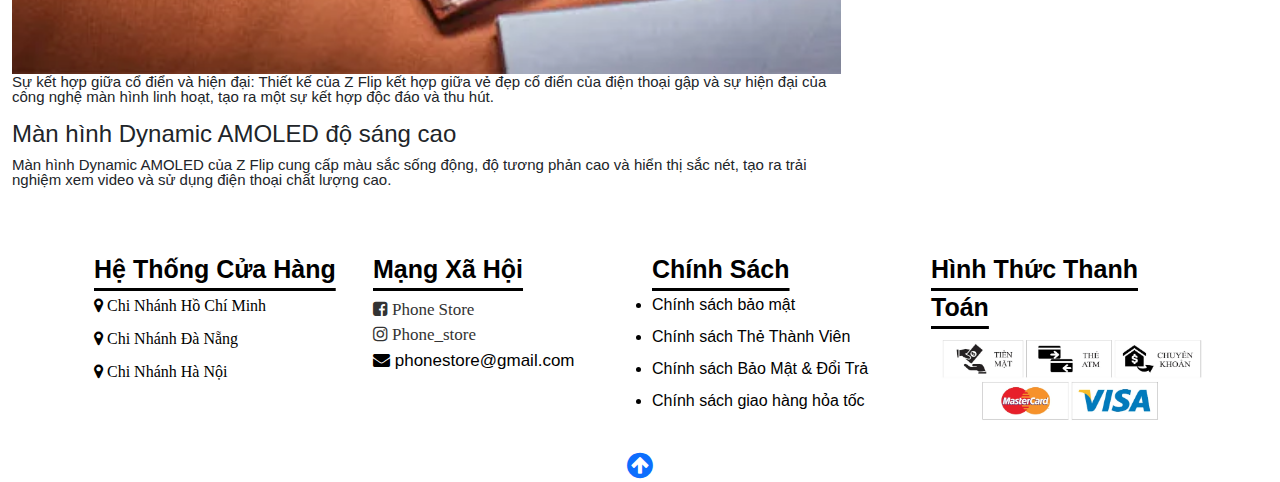
<file: hot2.html>
<!DOCTYPE html>
<html lang="en">

<head>
    <meta charset="UTF-8">
    <meta name="viewport" content="width=device-width, initial-scale=1.0">
    <title>SamSung Note 20Ultra</title>
    <link rel="stylesheet" href="./css/bootstrap.min.css">
    <link rel="stylesheet" href="https://cdn.jsdelivr.net/npm/boxicons@latest/css/boxicons.min.css">
    <link rel="stylesheet" href="https://cdn.jsdelivr.net/npm/swiper@11/swiper-bundle.min.css">
    <link rel="stylesheet" href="https://cdnjs.cloudflare.com/ajax/libs/font-awesome/6.0.0-beta3/css/all.min.css" integrity="sha384-1jPdRMNua6J5JvihDQT8hVOvyGARbcQPJeH9/rzfV1yA1eGXVVcT5qcF5vJvFT7f" crossorigin="anonymous">
    <link rel="stylesheet" href="https://cdnjs.cloudflare.com/ajax/libs/font-awesome/4.7.0/css/font-awesome.min.css">
    <link rel="stylesheet" href="./css/style.css">

</head>

<body>
    <header>
        <a href="home.html" class="logo" style=" text-decoration:  none;font-size: 25px;font-style: italic;"><i class="bx bxs-star-half" style=" text-decoration:  none;"></i>Phone Store</a>
        <ul class="navbar">
            <li><a href="#">Trang Chủ</a></li>
            <li><a href="#">Sản Phẩm Bán Chạy</a></li>
            <li><a href="#">Sản Phẩm</a></li>
            <li><a href="#footer">Liên Hệ</a></li>
            <li><a href="sitemap.html">SiteMap</a></li>
        </ul>
        <div class="header-icons">
            
            <i class='bx bx-menu' id="menu-icon" tabindex="0"></i>
            <i class='bx bx-search' id="search-icon" tabindex="0"></i>
            <i class='bx bx-user' id="user-icon" tabindex="0"></i>
            <i class='bx bx-cart' id="cart-icon" tabindex="0"></i>
        </div>

        <div class="search-box">
            <input type="search" name="" id="" placeholder="Search...">
        </div>
        <div class="cart">
            <a href="" class="btn" id="thanhtoan">Thanh Toán</a>
        </div>

        <div class="user">
            <h2>Đăng nhập</h2>
            <input type="email" name="" id="" placeholder="Tên đăng nhập">
            <input type="password" name="" id="" placeholder="Mật khẩu">
            <input type="submit" name="" id="" value="Đăng nhập" class="login-btn">
            <span class="error-msg" style="color: red;"></span>
            <p><a href="#">Quên mật khẩu</a></p>
            <p><a href="formdk.html" data-bs-toggle = "modal" data-bs-target = "#myForm">Đăng ký tài khoản</a></p>
        </div>
        <div id="alertBox" class="alert"></div>
                </div> 
            </div>
        </div>
    </header>
    <div class="col-12">
        <div class="modal" id="myForm">
            <div class="modal-dialog modal-fade modal-dialog-centered">
                <div class="modal-content">
                    <div class="modal-header">
                        <p class="h1 display-6" style="margin-left: 40px;">Đăng Ký Tài Khoản</p>
                        <button type="button" class="close" data-bs-dismiss="modal" aria-label="Close">
                            <span aria-hidden="true">&times;</span>
                        </button>   
                    </div>
                    <div class="modal-body">
                        <div class="form">
                            <form action="">
                                <div class="form-group">
                                    <label for="username">Tên đăng nhập:</label>
                                    <input type="text" onblur="isValidInput()" name="username" id="username" class="form-control" placeholder="Tên đăng nhập">
                                    <span class="err" id="errUsername">(*)</span>
                                </div>
                                <div class="form-group">
                                    <label for="password">Mật khẩu:</label>
                                    <input type="password" onblur="isValidInput()" name="password" id="password" class="form-control" placeholder="Mật khẩu">
                                    <span class="err" id="errPassword">(*)</span>
                                </div>
                                <div class="form-group">
                                    <label for="confirm_password">Nhập lại mật khẩu:</label>
                                    <input type="password" onblur="isValidInput()" name="confirm_password" id="confirm_password" class="form-control" placeholder="Nhập lại mật khẩu">
                                    <span class="err" id="errConfirmPassword">(*)</span>
                                </div>
                                <div class="form-group">
                                    <label for="ma">Mã Giới Thiệu </label>
                                    <input type="text" onblur="isValidInput()" name="txtMa" id="txtMa" class="form-control" placeholder="Mã : MS-123">
                                    <span class="err" id="errMa">(*)</span>
                                </div>
                                <div class="form-group">
                                    <label for="ten">Họ tên:</label>
                                    <input type="text" onblur="isValidInput()" name="txtTen" id="txtTen" class="form-control" placeholder="Họ tên: Nguyễn Thành Trung">
                                    <span class="err" id="errTen">(*)</span>
                                </div>
                                
                                <div class="form-group">
                                    <label for="ngayTG">Ngày tham gia:</label>
                                    <input type="date" onblur="isValidInput()" name="ngayTG" id="ngayTG" class="form-control" placeholder="mm/dd/yyyy">
                                    <span class="err" id="errNgay">(*)</span>
                                </div>
                                <div class="form-group">
                                    <label for="sdt">Số điện thoại:</label>
                                    <input type="text" onblur="isValidInput()" name="sdt" id="sdt" class="form-control" placeholder="SĐT: 0xxx-xxx-xxx">
                                    <span class="err" id="errSdt">(*)</span>
                                </div>
                                <div class="form-group">
                                    <label for="email">Email:</label>
                                    <input type="text" onblur="isValidInput()" name="email" id="email" class="form-control" placeholder="Email: xxxxxx@gmail.com">
                                    <span class="err" id="errEmail">(*)</span>
                                </div>
                            </form>
                        </div>
                    </div>
                    <div class="modal-footer">
                        <button class="btn btn-info btn-block w-100" type="button" onclick="submit()">Lưu</button>
                    </div>
                </div>
            </div>
        </div>
    </div>
    <div class="modal" id="successModal">
        <div class="modal-dialog modal-dialog-centered">
            <div class="modal-content">
                <div class="modal-header">
                    <h5 class="modal-title">Đăng ký thành công</h5>
                    <button type="button" class="close" data-dismiss="modal">&times;</button>
                </div>
                <div class="modal-body">
                    <p>Bạn đã đăng ký thành công!</p>
                    </div>
                </div>
            </div>
    </div>
    <div class="main">
        <div class= "row">
               <div class ="col-5 text-center bg-white" style="margin-top: 80px;">
                  <h5 style="font-weight: bold;">SamSung Note 20Ultra</h5>
               </div>
        </div>
        <div class= "container-fluid" style="margin-top:20px">
             <div class= "row">
                    <div class ="col-sm-4 bg-white">
                           <div id="carouselExampleCaptions" class="carousel slide" data-bs-ride="carousel">
                              <div class="carousel-indicators">
                                    <button type="button" data-bs-target="#carouselExampleCaptions" data-bs-slide-to="0" class="active" aria-current="true" aria-label="Slide 1"></button>
                                    <button type="button" data-bs-target="#carouselExampleCaptions" data-bs-slide-to="1" aria-label="Slide 2"></button>
                                    <button type="button" data-bs-target="#carouselExampleCaptions" data-bs-slide-to="2" aria-label="Slide 3"></button>
                              </div>
                              <div class="carousel-inner">
                                  <div class="carousel-item active">
                                      <img src="./img/hot2.jpg" class="d-block w-100" alt="..." style="width: 300px; height: 400px;">
                                          
                                </div>
                                <div class="carousel-item">
                                      <img src="./img/hot2.1.jpg" class="d-block w-100" alt="..."  style="width: 300px; height: 400px;">
                                        
                                    </div>
                                    <div class="carousel-item">
                                      <img src="./img/hot2.2.jpg" class="d-block w-100" alt="..." style="width: 300px; height: 400px;" >
                                     
                                </div>
                          </div>
                      <button class="carousel-control-prev" type="button" data-bs-target="#carouselExampleCaptions" data-bs-slide="prev">
                        <span class="carousel-control-prev-icon" style="background-color:black;" aria-hidden="true"></span>
                        <span class="visually-hidden">Previous</span>
                      </button>
                      <button class="carousel-control-next" type="button" data-bs-target="#carouselExampleCaptions" data-bs-slide="next">
                            <span class="carousel-control-next-icon" style="background-color:black;" aria-hidden="true"></span>
                            <span class="visually-hidden">Next</span>
                      </button>
                  </div>	
                    </div>
                    <div class ="col-sm-4 bg-white" style="padding-left: 10px;">
                           <h4 style="color: red; font-family:tahoma ;">32.490.000 đ</h4>
                           <s style="text-decoration: line-through;">35.990.000 đ</s>
                           <div class="btn-toolbar" style="padding-top:15px;">

                                <button type="button" class="btn btn-light" >526GB <h6>40.490.000 đ</h6></button>

                                 <button type="button" class="btn btn-light"style="margin-left: 15px;">256GB <h6>35.490.000 đ</h6></button>
                                 <button type="button" class="btn btn-light" style="margin-left: 15px;">128GB <h6>32.490.000 đ</h6></button>
                         </div>
                         
                         <a href="#" class="btn btn-danger btn-lg text-center" style="width: 360px;margin-top: 18px;"><img src="./img/icon.svg" style="margin-bottom: 3px;width: 20px;;"> Khuyến mại</a>
                         <a href="#" class="btn btn-danger btn-lg text-center" style="width: 360px;margin-top: 18px;">Mua ngay</a>
                         

                    </div>

                    <div class ="col-sm-3 bg-white">
                           <table class="table table-striped">
                               <thead>
                              <tr>
                                 <h3>Thông số kĩ thuật</h3>
                               </tr>
                               </thead>
                               <tbody>
                                  <tr>
                                     <td>Kích thước màn hình</td>
                                     <td>6.9 inches</td>
                                     
                                  </tr>
                                  <tr>
                                         <td>Công nghệ màn hình</td>
                                        <td> Dynamic AMOLED</td>
                                         
                                 </tr>
                                  <tr>
                                     <td>Camera sau</td>
                                        <td>Camera chính: 12 MP, khẩu độ f/1.8, tự động lấy nét kép (Dual Pixel PDAF), OIS. Camera góc siêu rộng: 12 MP, khẩu độ f/2.2.</td>
                                     
                                  </tr>
                                  <tr>
                                      <td>Camera trước</td>
                                      <td>10 MP, f/2.2, 26mm (wide), 1/3.2", 1.22µm</td>
                                  </tr>
                                   <tr>
                                      <td>Chipset</td>
                                      <td>Exynos 990 (7 nm+)</td>
                                  </tr>
                                   <tr>
                                      <td>Dung lượng RAM</td>
                                      <td>12 GB</td>
                                  </tr>
                               </tbody>
                        </table>
                    </div>
             </div>

          </div>
     </div>
     <div class="content" style="margin-top: 50px;">
             <div class= "container-fluid">
                 <div class= "row">
                     <div class ="col-sm-8 bg-white">
                        <h3>Đánh giá SamSung Note 20Ultra được mong chờ</h3>
                        <p style=" font-size: 15px;">Samsung là gã khổng lồ công nghệ cực kỳ nổi tiếng đến từ đất nước Hàn Quốc, mỗi chiếc điện thoại của hãng đều mang thiết kế hiện đại, sang trọng đi kèm với đa dạng công nghệ cực kỳ nổi bật. Note 20 Ultra là một trong những chiếc smartphone nổi tiếng và đang được nhiều người quan tâm, đón nhận<p>
                        <h4>Thiết kế với nhiều đột phá</h4>
                        <p style="font-size: 15px;">Điều đầu tiên mà chắc hẳn nhiều người sẽ thích thú ở chiếc điện thoại Samsung Galaxy Note 20 Ultra đó chính là sự trang bị màn hình AMOLED.</p>
                        <p style="font-size: 15px;">Với Dynamic AMOLED được trang bị lên đến 16M colors, kích thước màn hình lên đến 6.9 inches và độ phân giải Quad-HD+. Tạo ra mọi màu sắc chân thật nhất, sống động và sắc nét cho người dùng trải nghiệm thích thú. </p>
                        <img src="./img/hot2.3.webp">
                        <p style="font-size: 15px;">Sự kết hợp giữa cổ điển và hiện đại: Thiết kế của Z Flip kết hợp giữa vẻ đẹp cổ điển của điện thoại gập và sự hiện đại của công nghệ màn hình linh hoạt, tạo ra một sự kết hợp độc đáo và thu hút.</p>
                        <h4>Màn hình Dynamic AMOLED độ sáng cao</h4>
                        <p style="font-size: 15px;">Màn hình Dynamic AMOLED của Z Flip cung cấp màu sắc sống động, độ tương phản cao và hiển thị sắc nét, tạo ra trải nghiệm xem video và sử dụng điện thoại chất lượng cao.</p>
                    </div>
                </div>
            </div>
        </div>
        <div class="text-lg-start text-black" id="footer">
            <div class="container p-4">
              <div class="row mt-4">
                <div class="col-lg-3 col-md-6 mb-4 mb-md-0">
                  <h5 class="indam">Hệ Thống Cửa Hàng</h5>
                  <ul class="list-unstyled mb-0">
                    <div>
                      <a href="#"><i class="fa fa-map-marker" aria-hidden="true" style="color: black;"> Chi Nhánh Hồ Chí Minh</i></a> <br><br>
                      <a href="#"><i class="fa fa-map-marker" aria-hidden="true" style="color: black;"> Chi Nhánh Đà Nẵng</i></a> <br><br>
                      <a href="#"><i class="fa fa-map-marker" aria-hidden="true" style="color: black;"> Chi Nhánh Hà Nội</i></a>
                    </div>
                  </ul>
                </div>
      
                <div class="col-lg-3 col-md-6 mb-4 mb-md-0">
                  <h5 class="indam">Mạng Xã Hội</h5>
                  <ul class="list-unstyled">
                    <div class="fa">
                      <a href="#"><i class="fa fa-facebook-square icon" aria-hidden="true"> Phone Store</i></a> <br>
                      <a href="#"><i class="fa fa-instagram" aria-hidden="true"> Phone_store</i></a> <br>
                      <a><i class="fa fa-envelope" aria-hidden="true"></i> phonestore@gmail.com</i></a>
                    </div>
                  </ul>
                </div>
      
                <div class="col-lg-3 col-md-6 mb-4 mb-md-0">
                  <h5 class="indam">Chính Sách</h5>
                  <li style="list-style-type: disc;">Chính sách bảo mật</li><br>
                  <li style="list-style-type: disc;">Chính sách Thẻ Thành Viên</li><br>
                  <li style="list-style-type: disc;">Chính sách Bảo Mật & Đổi Trả</li><br>
                  <li style="list-style-type: disc;">Chính sách giao hàng hỏa tốc</li>
                </div>
      
                <div class="col-lg-3 col-md-6 mb-4 mb-md-0">
                  <h5 class="indam">Hình Thức Thanh Toán</h5>
                  <div class="payment">
                    <img src="./img/thanhtoan.png" alt="">
                </div>
                </div>
      
              </div>    
            </div>
          </div>
          <div class="scroll">
            <a href="#" class="scroll-top"><i class="fa fa-arrow-circle-up" aria-hidden="true"></i></a>
          </div>
<script src="./js/jquery-3.7.1.js"></script>
<script src="./js/bootstrap.bundle.min.js"></script>
<script src="https://cdn.jsdelivr.net/npm/swiper@11/swiper-bundle.min.js"></script>
<script src="./js/event.js"></script>


</body>

</html>
</file>
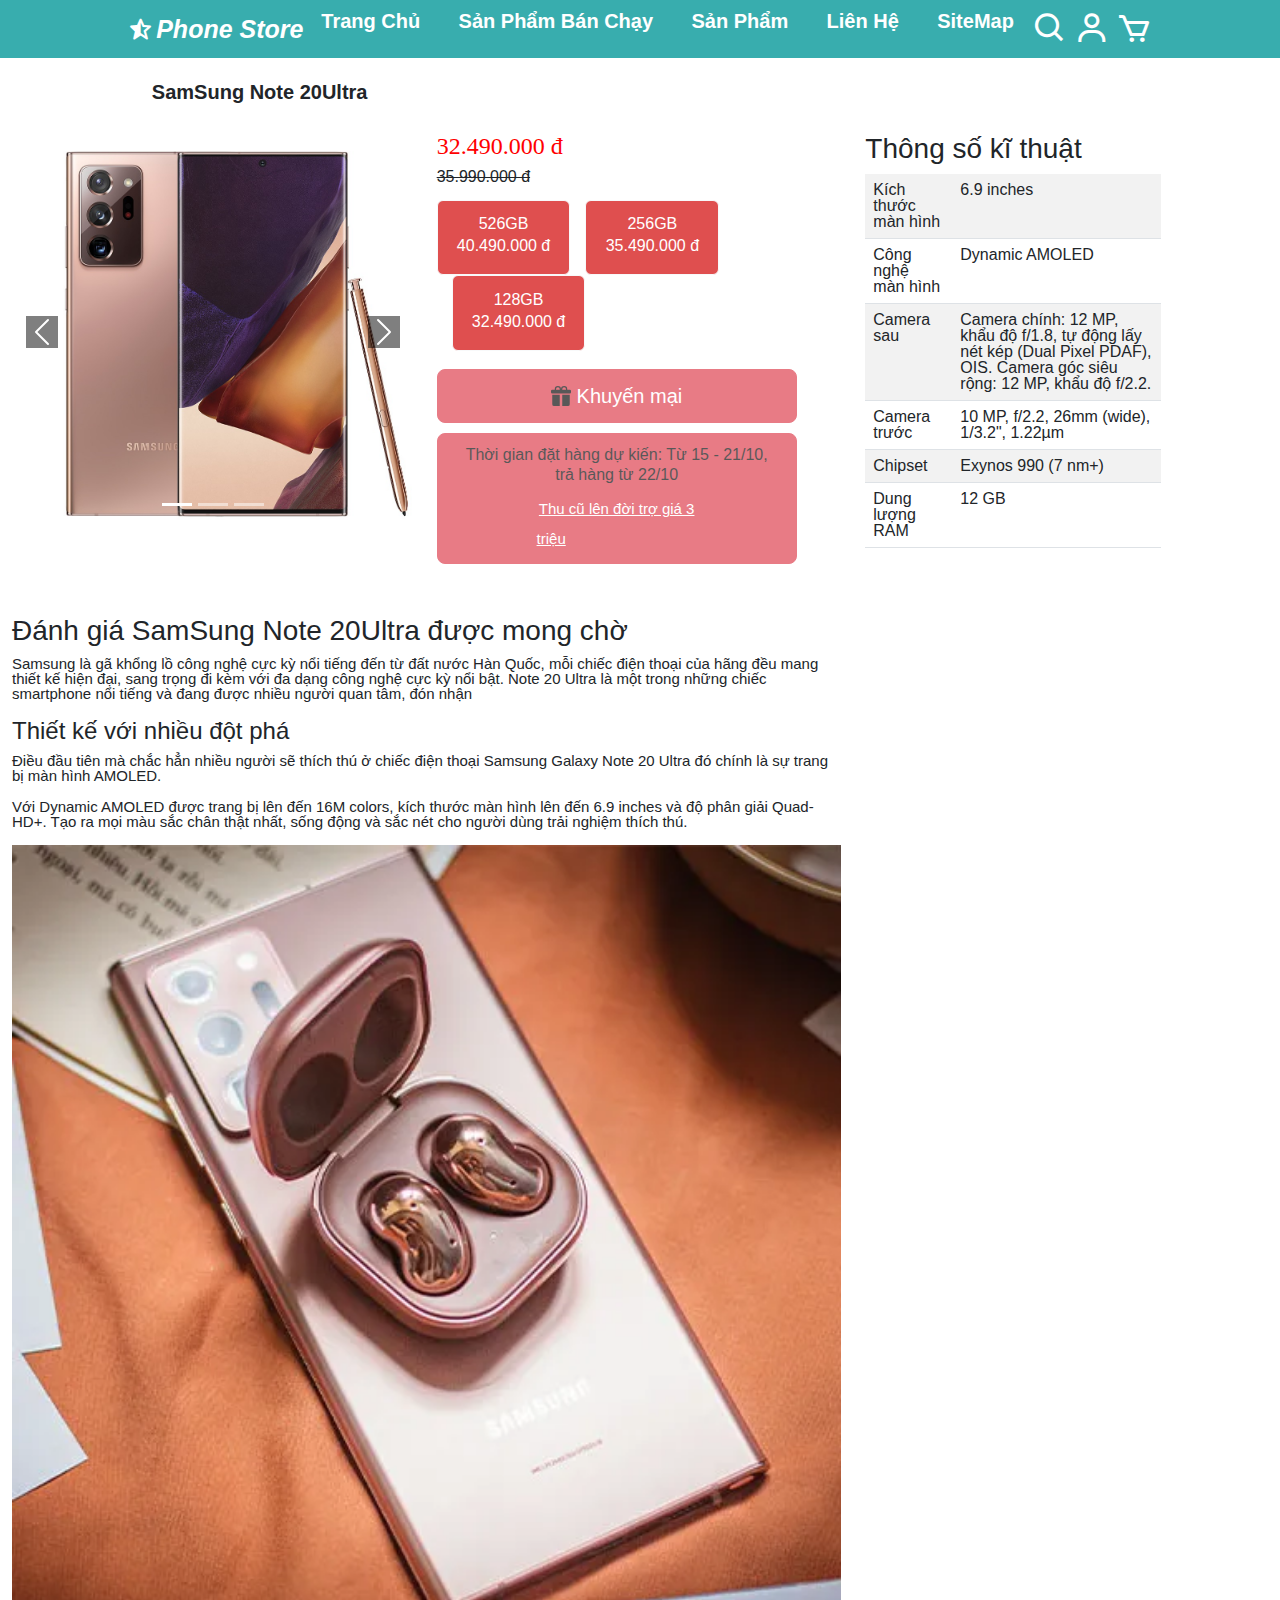
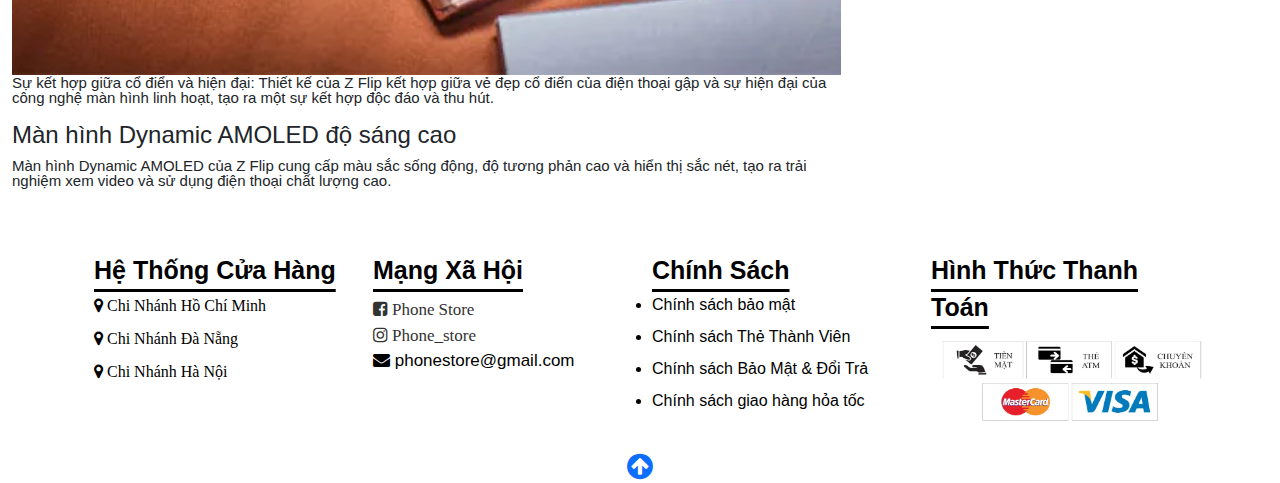
<file: hot4.html>
<!DOCTYPE html>
<html lang="en">

<head>
    <meta charset="UTF-8">
    <meta name="viewport" content="width=device-width, initial-scale=1.0">
    <title>Samsung Galaxy Z Flip</title>
    <link rel="stylesheet" href="./css/bootstrap.min.css">
    <link rel="stylesheet" href="https://cdn.jsdelivr.net/npm/boxicons@latest/css/boxicons.min.css">
    <link rel="stylesheet" href="https://cdn.jsdelivr.net/npm/swiper@11/swiper-bundle.min.css">
    <link rel="stylesheet" href="https://cdnjs.cloudflare.com/ajax/libs/font-awesome/6.0.0-beta3/css/all.min.css" integrity="sha384-1jPdRMNua6J5JvihDQT8hVOvyGARbcQPJeH9/rzfV1yA1eGXVVcT5qcF5vJvFT7f" crossorigin="anonymous">
    <link rel="stylesheet" href="https://cdnjs.cloudflare.com/ajax/libs/font-awesome/4.7.0/css/font-awesome.min.css">
    <link rel="stylesheet" href="./css/style.css">

</head>

<body>
    <header>
        <a href="home.html" class="logo" style=" text-decoration:  none;font-size: 25px;font-style: italic;"><i class="bx bxs-star-half" style=" text-decoration:  none;"></i>Phone Store</a>
        <ul class="navbar">
            <li><a href="#">Trang Chủ</a></li>
            <li><a href="#">Sản Phẩm Bán Chạy</a></li>
            <li><a href="#">Sản Phẩm</a></li>
            <li><a href="#footer">Liên Hệ</a></li>
            <li><a href="sitemap.html">SiteMap</a></li>
        </ul>
        <div class="header-icons">
            
            <i class='bx bx-menu' id="menu-icon" tabindex="0"></i>
            <i class='bx bx-search' id="search-icon" tabindex="0"></i>
            <i class='bx bx-user' id="user-icon" tabindex="0"></i>
            <i class='bx bx-cart' id="cart-icon" tabindex="0"></i>
        </div>

        <div class="search-box">
            <input type="search" name="" id="" placeholder="Search...">
        </div>
        <div class="cart">
            <a href="" class="btn" id="thanhtoan">Thanh Toán</a>
        </div>

        <div class="user">
            <h2>Đăng nhập</h2>
            <input type="email" name="" id="" placeholder="Tên đăng nhập">
            <input type="password" name="" id="" placeholder="Mật khẩu">
            <input type="submit" name="" id="" value="Đăng nhập" class="login-btn">
            <span class="error-msg" style="color: red;"></span>
            <p><a href="#">Quên mật khẩu</a></p>
            <p><a href="formdk.html" data-bs-toggle = "modal" data-bs-target = "#myForm">Đăng ký tài khoản</a></p>
        </div>
        <div id="alertBox" class="alert"></div>
                </div> 
            </div>
        </div>
    </header>
    <div class="col-12">
        <div class="modal" id="myForm">
            <div class="modal-dialog modal-fade modal-dialog-centered">
                <div class="modal-content">
                    <div class="modal-header">
                        <p class="h1 display-6" style="margin-left: 40px;">Đăng Ký Tài Khoản</p>
                        <button type="button" class="close" data-bs-dismiss="modal" aria-label="Close">
                            <span aria-hidden="true">&times;</span>
                        </button>   
                    </div>
                    <div class="modal-body">
                        <div class="form">
                            <form action="">
                                <div class="form-group">
                                    <label for="username">Tên đăng nhập:</label>
                                    <input type="text" onblur="isValidInput()" name="username" id="username" class="form-control" placeholder="Tên đăng nhập">
                                    <span class="err" id="errUsername">(*)</span>
                                </div>
                                <div class="form-group">
                                    <label for="password">Mật khẩu:</label>
                                    <input type="password" onblur="isValidInput()" name="password" id="password" class="form-control" placeholder="Mật khẩu">
                                    <span class="err" id="errPassword">(*)</span>
                                </div>
                                <div class="form-group">
                                    <label for="confirm_password">Nhập lại mật khẩu:</label>
                                    <input type="password" onblur="isValidInput()" name="confirm_password" id="confirm_password" class="form-control" placeholder="Nhập lại mật khẩu">
                                    <span class="err" id="errConfirmPassword">(*)</span>
                                </div>
                                <div class="form-group">
                                    <label for="ma">Mã Giới Thiệu </label>
                                    <input type="text" onblur="isValidInput()" name="txtMa" id="txtMa" class="form-control" placeholder="Mã : MS-123">
                                    <span class="err" id="errMa">(*)</span>
                                </div>
                                <div class="form-group">
                                    <label for="ten">Họ tên:</label>
                                    <input type="text" onblur="isValidInput()" name="txtTen" id="txtTen" class="form-control" placeholder="Họ tên: Nguyễn Thành Trung">
                                    <span class="err" id="errTen">(*)</span>
                                </div>
                                
                                <div class="form-group">
                                    <label for="ngayTG">Ngày tham gia:</label>
                                    <input type="date" onblur="isValidInput()" name="ngayTG" id="ngayTG" class="form-control" placeholder="mm/dd/yyyy">
                                    <span class="err" id="errNgay">(*)</span>
                                </div>
                                <div class="form-group">
                                    <label for="sdt">Số điện thoại:</label>
                                    <input type="text" onblur="isValidInput()" name="sdt" id="sdt" class="form-control" placeholder="SĐT: 0xxx-xxx-xxx">
                                    <span class="err" id="errSdt">(*)</span>
                                </div>
                                <div class="form-group">
                                    <label for="email">Email:</label>
                                    <input type="text" onblur="isValidInput()" name="email" id="email" class="form-control" placeholder="Email: xxxxxx@gmail.com">
                                    <span class="err" id="errEmail">(*)</span>
                                </div>
                            </form>
                        </div>
                    </div>
                    <div class="modal-footer">
                        <button class="btn btn-info btn-block w-100" type="button" onclick="submit()">Lưu</button>
                    </div>
                </div>
            </div>
        </div>
    </div>
    <div class="modal" id="successModal">
        <div class="modal-dialog modal-dialog-centered">
            <div class="modal-content">
                <div class="modal-header">
                    <h5 class="modal-title">Đăng ký thành công</h5>
                    <button type="button" class="close" data-dismiss="modal">&times;</button>
                </div>
                <div class="modal-body">
                    <p>Bạn đã đăng ký thành công!</p>
                    </div>
                </div>
            </div>
    </div>
    <div class="main">
        <div class= "row">
               <div class ="col-5 text-center bg-white" style="margin-top: 80px;">
                  <h5 style="font-weight: bold;">SamSung Note 20Ultra</h5>
               </div>
        </div>
        <div class= "container-fluid" style="margin-top:20px">
             <div class= "row">
                    <div class ="col-sm-4 bg-white">
                           <div id="carouselExampleCaptions" class="carousel slide" data-bs-ride="carousel">
                              <div class="carousel-indicators">
                                    <button type="button" data-bs-target="#carouselExampleCaptions" data-bs-slide-to="0" class="active" aria-current="true" aria-label="Slide 1"></button>
                                    <button type="button" data-bs-target="#carouselExampleCaptions" data-bs-slide-to="1" aria-label="Slide 2"></button>
                                    <button type="button" data-bs-target="#carouselExampleCaptions" data-bs-slide-to="2" aria-label="Slide 3"></button>
                              </div>
                              <div class="carousel-inner">
                                  <div class="carousel-item active">
                                      <img src="./img/hot2.jpg" class="d-block w-100" alt="..." style="width: 300px; height: 400px;">
                                          
                                </div>
                                <div class="carousel-item">
                                      <img src="./img/hot2.1.jpg" class="d-block w-100" alt="..."  style="width: 300px; height: 400px;">
                                        
                                    </div>
                                    <div class="carousel-item">
                                      <img src="./img/hot2.2.jpg" class="d-block w-100" alt="..." style="width: 300px; height: 400px;" >
                                     
                                </div>
                          </div>
                      <button class="carousel-control-prev" type="button" data-bs-target="#carouselExampleCaptions" data-bs-slide="prev">
                        <span class="carousel-control-prev-icon" style="background-color:black;" aria-hidden="true"></span>
                        <span class="visually-hidden">Previous</span>
                      </button>
                      <button class="carousel-control-next" type="button" data-bs-target="#carouselExampleCaptions" data-bs-slide="next">
                            <span class="carousel-control-next-icon" style="background-color:black;" aria-hidden="true"></span>
                            <span class="visually-hidden">Next</span>
                      </button>
                  </div>	
                    </div>
                    <div class ="col-sm-4 bg-white" style="padding-left: 10px;">
                           <h4 style="color: red; font-family:tahoma ;">32.490.000 đ</h4>
                           <s style="text-decoration: line-through;">35.990.000 đ</s>
                           <div class="btn-toolbar" style="padding-top:15px;">

                                <button type="button" class="btn btn-light" >526GB <h6>40.490.000 đ</h6></button>

                                 <button type="button" class="btn btn-light"style="margin-left: 15px;">256GB <h6>35.490.000 đ</h6></button>
                                 <button type="button" class="btn btn-light" style="margin-left: 15px;">128GB <h6>32.490.000 đ</h6></button>
                         </div>
                         
                         <a href="#" class="btn btn-danger btn-lg disabled text-center" style="width: 360px;margin-top: 18px;"><img src="./img/icon.svg" style="margin-bottom: 3px;width: 20px;;"> Khuyến mại</a>
                         <a href="#" class="btn btn-danger btn-lg disabled text-center" style="width: 360px;margin-top: 10px;"><h6 style="color: black;">Thời gian đặt hàng dự kiến: Từ 15 - 21/10, trả hàng từ 22/10</h6>
                         <span style="text-decoration: underline; font-size: 15px; margin-right: 131px;" >Thu cũ lên đời trợ giá 3 triệu</span></a>

                         

                    </div>

                    <div class ="col-sm-3 bg-white">
                           <table class="table table-striped">
                               <thead>
                              <tr>
                                 <h3>Thông số kĩ thuật</h3>
                               </tr>
                               </thead>
                               <tbody>
                                  <tr>
                                     <td>Kích thước màn hình</td>
                                     <td>6.9 inches</td>
                                     
                                  </tr>
                                  <tr>
                                         <td>Công nghệ màn hình</td>
                                        <td> Dynamic AMOLED</td>
                                         
                                 </tr>
                                  <tr>
                                     <td>Camera sau</td>
                                        <td>Camera chính: 12 MP, khẩu độ f/1.8, tự động lấy nét kép (Dual Pixel PDAF), OIS. Camera góc siêu rộng: 12 MP, khẩu độ f/2.2.</td>
                                     
                                  </tr>
                                  <tr>
                                      <td>Camera trước</td>
                                      <td>10 MP, f/2.2, 26mm (wide), 1/3.2", 1.22µm</td>
                                  </tr>
                                   <tr>
                                      <td>Chipset</td>
                                      <td>Exynos 990 (7 nm+)</td>
                                  </tr>
                                   <tr>
                                      <td>Dung lượng RAM</td>
                                      <td>12 GB</td>
                                  </tr>
                               </tbody>
                        </table>
                    </div>
             </div>

          </div>
     </div>
     <div class="content" style="margin-top: 50px;">
             <div class= "container-fluid">
                 <div class= "row">
                     <div class ="col-sm-8 bg-white">
                        <h3>Đánh giá SamSung Note 20Ultra được mong chờ</h3>
                        <p style=" font-size: 15px;">Samsung là gã khổng lồ công nghệ cực kỳ nổi tiếng đến từ đất nước Hàn Quốc, mỗi chiếc điện thoại của hãng đều mang thiết kế hiện đại, sang trọng đi kèm với đa dạng công nghệ cực kỳ nổi bật. Note 20 Ultra là một trong những chiếc smartphone nổi tiếng và đang được nhiều người quan tâm, đón nhận<p>
                        <h4>Thiết kế với nhiều đột phá</h4>
                        <p style="font-size: 15px;">Điều đầu tiên mà chắc hẳn nhiều người sẽ thích thú ở chiếc điện thoại Samsung Galaxy Note 20 Ultra đó chính là sự trang bị màn hình AMOLED.</p>
                        <p style="font-size: 15px;">Với Dynamic AMOLED được trang bị lên đến 16M colors, kích thước màn hình lên đến 6.9 inches và độ phân giải Quad-HD+. Tạo ra mọi màu sắc chân thật nhất, sống động và sắc nét cho người dùng trải nghiệm thích thú. </p>
                        <img src="./img/hot2.3.webp">
                        <p style="font-size: 15px;">Sự kết hợp giữa cổ điển và hiện đại: Thiết kế của Z Flip kết hợp giữa vẻ đẹp cổ điển của điện thoại gập và sự hiện đại của công nghệ màn hình linh hoạt, tạo ra một sự kết hợp độc đáo và thu hút.</p>
                        <h4>Màn hình Dynamic AMOLED độ sáng cao</h4>
                        <p style="font-size: 15px;">Màn hình Dynamic AMOLED của Z Flip cung cấp màu sắc sống động, độ tương phản cao và hiển thị sắc nét, tạo ra trải nghiệm xem video và sử dụng điện thoại chất lượng cao.</p>
                    </div>
                </div>
            </div>
        </div>
        <div class="text-lg-start text-black" id="footer">
            <div class="container p-4">
              <div class="row mt-4">
                <div class="col-lg-3 col-md-6 mb-4 mb-md-0">
                  <h5 class="indam">Hệ Thống Cửa Hàng</h5>
                  <ul class="list-unstyled mb-0">
                    <div>
                      <a href="#"><i class="fa fa-map-marker" aria-hidden="true" style="color: black;"> Chi Nhánh Hồ Chí Minh</i></a> <br><br>
                      <a href="#"><i class="fa fa-map-marker" aria-hidden="true" style="color: black;"> Chi Nhánh Đà Nẵng</i></a> <br><br>
                      <a href="#"><i class="fa fa-map-marker" aria-hidden="true" style="color: black;"> Chi Nhánh Hà Nội</i></a>
                    </div>
                  </ul>
                </div>
      
                <div class="col-lg-3 col-md-6 mb-4 mb-md-0">
                  <h5 class="indam">Mạng Xã Hội</h5>
                  <ul class="list-unstyled">
                    <div class="fa">
                      <a href="#"><i class="fa fa-facebook-square icon" aria-hidden="true"> Phone Store</i></a> <br>
                      <a href="#"><i class="fa fa-instagram" aria-hidden="true"> Phone_store</i></a> <br>
                      <a><i class="fa fa-envelope" aria-hidden="true"></i> phonestore@gmail.com</i></a>
                    </div>
                  </ul>
                </div>
      
                <div class="col-lg-3 col-md-6 mb-4 mb-md-0">
                  <h5 class="indam">Chính Sách</h5>
                  <li style="list-style-type: disc;">Chính sách bảo mật</li><br>
                  <li style="list-style-type: disc;">Chính sách Thẻ Thành Viên</li><br>
                  <li style="list-style-type: disc;">Chính sách Bảo Mật & Đổi Trả</li><br>
                  <li style="list-style-type: disc;">Chính sách giao hàng hỏa tốc</li>
                </div>
      
                <div class="col-lg-3 col-md-6 mb-4 mb-md-0">
                  <h5 class="indam">Hình Thức Thanh Toán</h5>
                  <div class="payment">
                    <img src="./img/thanhtoan.png" alt="">
                </div>
                </div>
      
              </div>    
            </div>
          </div>
          <div class="scroll">
            <a href="#" class="scroll-top"><i class="fa fa-arrow-circle-up" aria-hidden="true"></i></a>
          </div>
<script src="./js/jquery-3.7.1.js"></script>
<script src="./js/bootstrap.bundle.min.js"></script>
<script src="https://cdn.jsdelivr.net/npm/swiper@11/swiper-bundle.min.js"></script>
<script src="./js/event.js"></script>


</body>

</html>
</file>
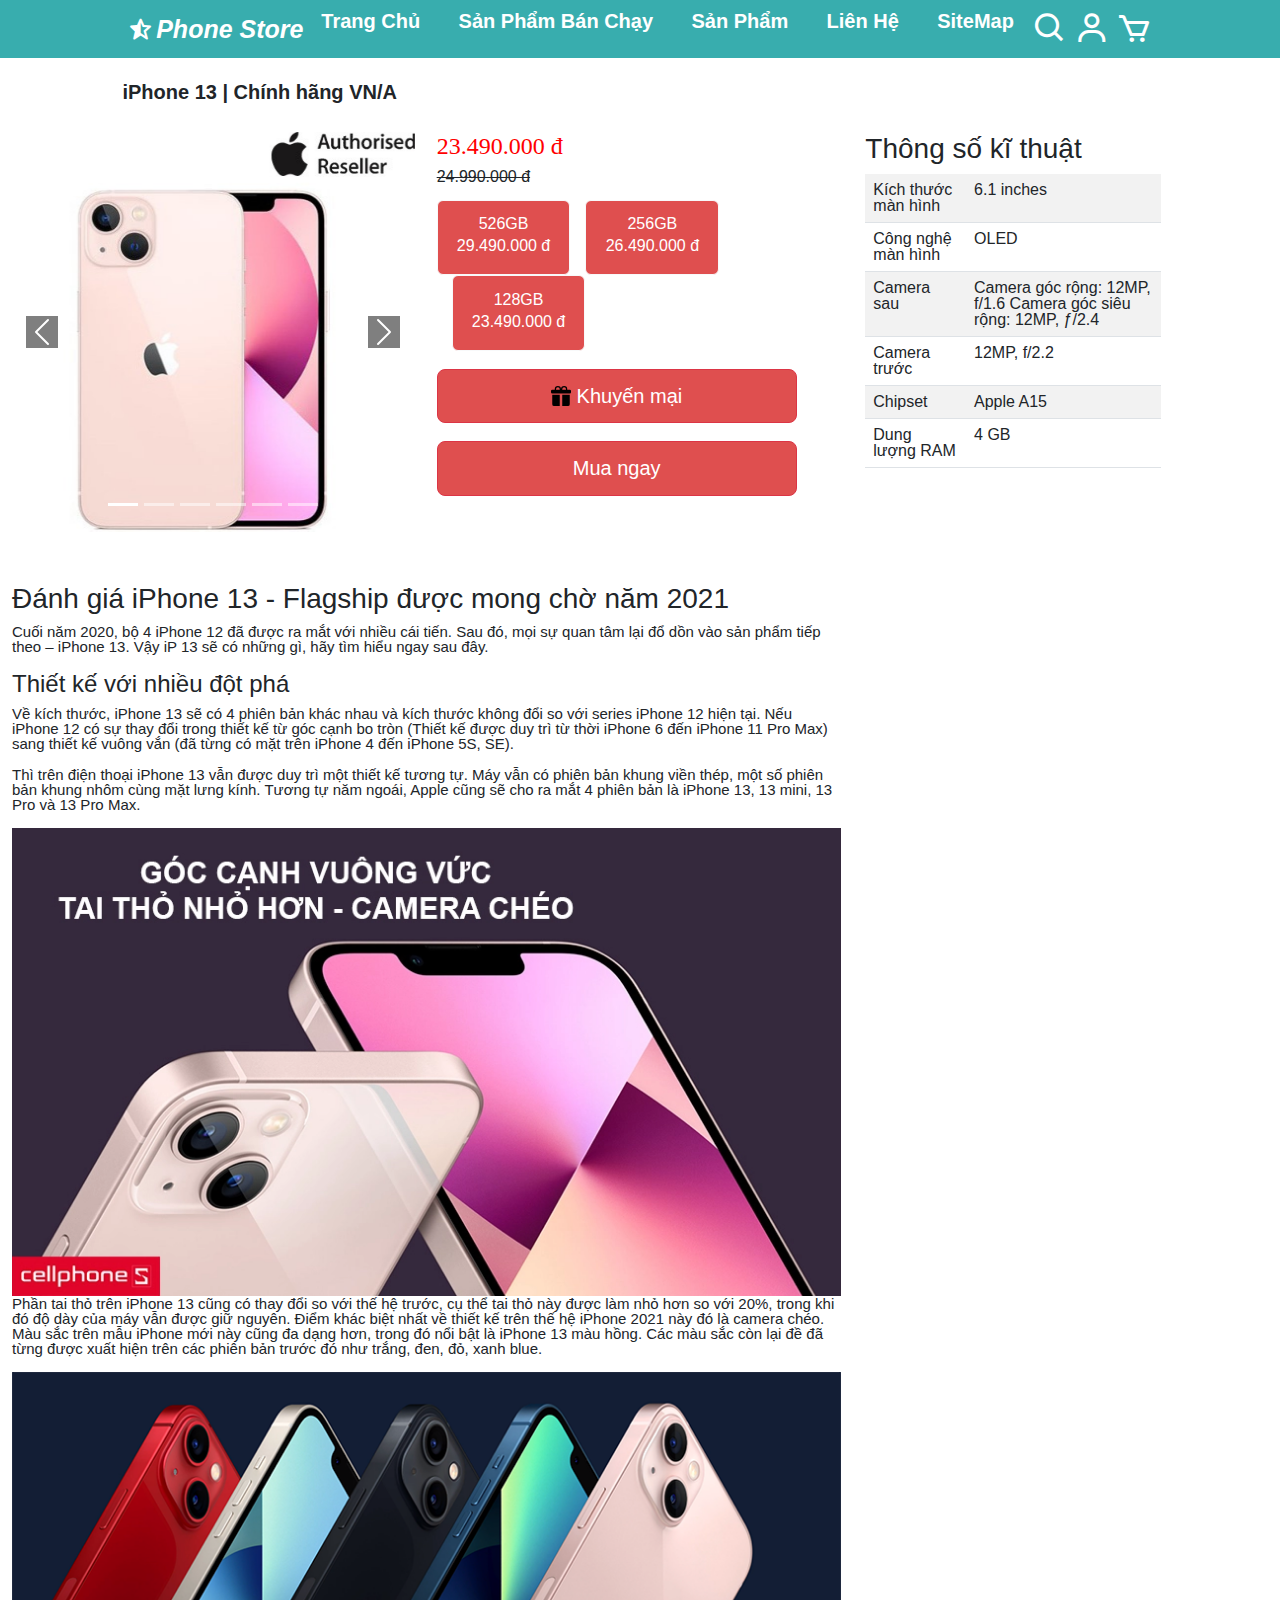
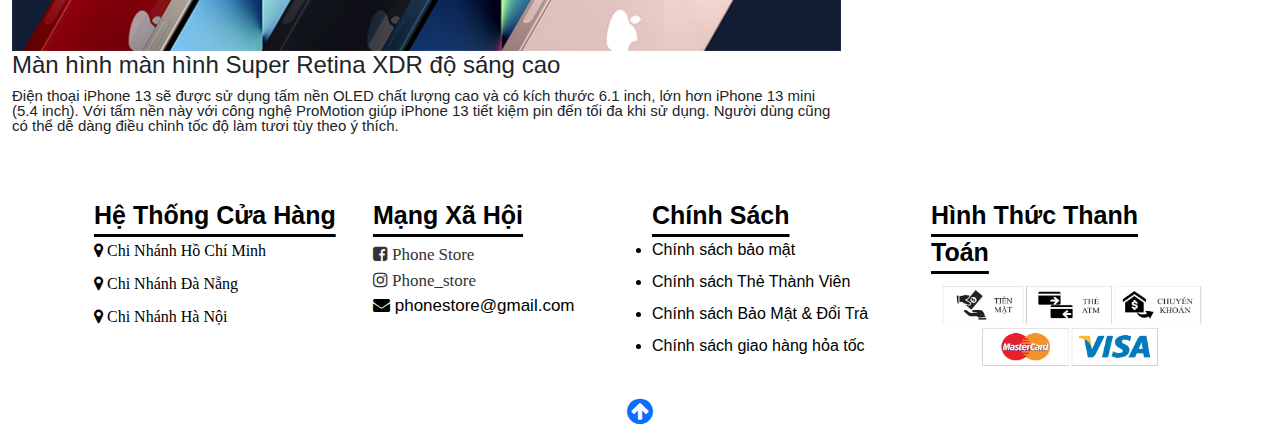
<file: iphone13.html>
<!DOCTYPE html>
<html lang="en">

<head>
    <meta charset="UTF-8">
    <meta name="viewport" content="width=device-width, initial-scale=1.0">
    <title>IPhone 13</title>
    <link rel="stylesheet" href="./css/bootstrap.min.css">
    <link rel="stylesheet" href="https://cdn.jsdelivr.net/npm/boxicons@latest/css/boxicons.min.css">
    <link rel="stylesheet" href="https://cdn.jsdelivr.net/npm/swiper@11/swiper-bundle.min.css">
    <link rel="stylesheet" href="https://cdnjs.cloudflare.com/ajax/libs/font-awesome/6.0.0-beta3/css/all.min.css" integrity="sha384-1jPdRMNua6J5JvihDQT8hVOvyGARbcQPJeH9/rzfV1yA1eGXVVcT5qcF5vJvFT7f" crossorigin="anonymous">
    <link rel="stylesheet" href="https://cdnjs.cloudflare.com/ajax/libs/font-awesome/4.7.0/css/font-awesome.min.css">
    <link rel="stylesheet" href="./css/style.css">

</head>

<body>
    <header>
        <a href="home.html" class="logo" style=" text-decoration:  none;font-size: 25px;font-style: italic;"><i class="bx bxs-star-half" style=" text-decoration:  none;"></i>Phone Store</a>
        <ul class="navbar">
            <li><a href="#">Trang Chủ</a></li>
            <li><a href="#">Sản Phẩm Bán Chạy</a></li>
            <li><a href="#">Sản Phẩm</a></li>
            <li><a href="#footer">Liên Hệ</a></li>
            <li><a href="sitemap.html">SiteMap</a></li>
        </ul>
        <div class="header-icons">
            
            <i class='bx bx-menu' id="menu-icon" tabindex="0"></i>
            <i class='bx bx-search' id="search-icon" tabindex="0"></i>
            <i class='bx bx-user' id="user-icon" tabindex="0"></i>
            <i class='bx bx-cart' id="cart-icon" tabindex="0"></i>
        </div>

        <div class="search-box">
            <input type="search" name="" id="" placeholder="Search...">
        </div>
        <div class="cart">
            <a href="" class="btn" id="thanhtoan">Thanh Toán</a>
        </div>

        <div class="user">
            <h2>Đăng nhập</h2>
            <input type="email" name="" id="" placeholder="Tên đăng nhập">
            <input type="password" name="" id="" placeholder="Mật khẩu">
            <input type="submit" name="" id="" value="Đăng nhập" class="login-btn">
            <span class="error-msg" style="color: red;"></span>
            <p><a href="#">Quên mật khẩu</a></p>
            <p><a href="formdk.html" data-bs-toggle = "modal" data-bs-target = "#myForm">Đăng ký tài khoản</a></p>
        </div>
        <div id="alertBox" class="alert"></div>
                </div> 
            </div>
        </div>
    </header>
    <div class="col-12">
        <div class="modal" id="myForm">
            <div class="modal-dialog modal-fade modal-dialog-centered">
                <div class="modal-content">
                    <div class="modal-header">
                        <p class="h1 display-6" style="margin-left: 40px;">Đăng Ký Tài Khoản</p>
                        <button type="button" class="close" data-bs-dismiss="modal" aria-label="Close">
                            <span aria-hidden="true">&times;</span>
                        </button>   
                    </div>
                    <div class="modal-body">
                        <div class="form">
                            <form action="">
                                <div class="form-group">
                                    <label for="username">Tên đăng nhập:</label>
                                    <input type="text" onblur="isValidInput()" name="username" id="username" class="form-control" placeholder="Tên đăng nhập">
                                    <span class="err" id="errUsername">(*)</span>
                                </div>
                                <div class="form-group">
                                    <label for="password">Mật khẩu:</label>
                                    <input type="password" onblur="isValidInput()" name="password" id="password" class="form-control" placeholder="Mật khẩu">
                                    <span class="err" id="errPassword">(*)</span>
                                </div>
                                <div class="form-group">
                                    <label for="confirm_password">Nhập lại mật khẩu:</label>
                                    <input type="password" onblur="isValidInput()" name="confirm_password" id="confirm_password" class="form-control" placeholder="Nhập lại mật khẩu">
                                    <span class="err" id="errConfirmPassword">(*)</span>
                                </div>
                                <div class="form-group">
                                    <label for="ma">Mã Giới Thiệu </label>
                                    <input type="text" onblur="isValidInput()" name="txtMa" id="txtMa" class="form-control" placeholder="Mã : MS-123">
                                    <span class="err" id="errMa">(*)</span>
                                </div>
                                <div class="form-group">
                                    <label for="ten">Họ tên:</label>
                                    <input type="text" onblur="isValidInput()" name="txtTen" id="txtTen" class="form-control" placeholder="Họ tên: Nguyễn Thành Trung">
                                    <span class="err" id="errTen">(*)</span>
                                </div>
                                
                                <div class="form-group">
                                    <label for="ngayTG">Ngày tham gia:</label>
                                    <input type="date" onblur="isValidInput()" name="ngayTG" id="ngayTG" class="form-control" placeholder="mm/dd/yyyy">
                                    <span class="err" id="errNgay">(*)</span>
                                </div>
                                <div class="form-group">
                                    <label for="sdt">Số điện thoại:</label>
                                    <input type="text" onblur="isValidInput()" name="sdt" id="sdt" class="form-control" placeholder="SĐT: 0xxx-xxx-xxx">
                                    <span class="err" id="errSdt">(*)</span>
                                </div>
                                <div class="form-group">
                                    <label for="email">Email:</label>
                                    <input type="text" onblur="isValidInput()" name="email" id="email" class="form-control" placeholder="Email: xxxxxx@gmail.com">
                                    <span class="err" id="errEmail">(*)</span>
                                </div>
                            </form>
                        </div>
                    </div>
                    <div class="modal-footer">
                        <button class="btn btn-info btn-block w-100" type="button" onclick="submit()">Lưu</button>
                    </div>
                </div>
            </div>
        </div>
    </div>
    <div class="modal" id="successModal">
        <div class="modal-dialog modal-dialog-centered">
            <div class="modal-content">
                <div class="modal-header">
                    <h5 class="modal-title">Đăng ký thành công</h5>
                    <button type="button" class="close" data-dismiss="modal">&times;</button>
                </div>
                <div class="modal-body">
                    <p>Bạn đã đăng ký thành công!</p>
                    </div>
                </div>
            </div>
    </div>
    <div class="main">
        <div class= "row">
               <div class ="col-5 text-center bg-white" style="margin-top: 80px;">
                  <h5 style="font-weight: bold;">iPhone 13 | Chính hãng VN/A </h5>
               </div>
        </div>
        <div class= "container-fluid" style="margin-top:20px">
             <div class= "row">
                    <div class ="col-sm-4 bg-white">
                           <div id="carouselExampleCaptions" class="carousel slide" data-bs-ride="carousel">
                              <div class="carousel-indicators">
                                    <button type="button" data-bs-target="#carouselExampleCaptions" data-bs-slide-to="0" class="active" aria-current="true" aria-label="Slide 1"></button>
                                    <button type="button" data-bs-target="#carouselExampleCaptions" data-bs-slide-to="1" aria-label="Slide 2"></button>
                                    <button type="button" data-bs-target="#carouselExampleCaptions" data-bs-slide-to="2" aria-label="Slide 3"></button>
                                    <button type="button" data-bs-target="#carouselExampleCaptions" data-bs-slide-to="3" aria-label="Slide 4"></button>
                                    <button type="button" data-bs-target="#carouselExampleCaptions" data-bs-slide-to="4" aria-label="Slide 5"></button>
                                    <button type="button" data-bs-target="#carouselExampleCaptions" data-bs-slide-to="4" aria-label="Slide 5"></button>
                                </div>
                              <div class="carousel-inner">
                                  <div class="carousel-item active">
                                      <img src="./img/iphone13a.jpg" class="d-block w-100" alt="..." style="width: 300px; height: 400px;">
                                          
                                </div>
                                <div class="carousel-item">
                                      <img src="./img/iphone-13b.jpg" class="d-block w-100" alt="..."  style="width: 300px; height: 400px;">
                                        
                                    </div>
                                    <div class="carousel-item">
                                      <img src="./img/iphone-13c.jpg" class="d-block w-100" alt="..." style="width: 300px; height: 400px;" >
                                     
                                </div>
                                 <div class="carousel-item">
                                      <img src="./img/iphone-13d.jpg" class="d-block w-100" alt="..." style="width: 300px; height: 400px;">
                                     
                                </div>
                                 <div class="carousel-item">
                                      <img src="./img/iphone-13e.jpg" class="d-block w-100" alt="..." style="width: 300px; height:400px;">
                                     
                                </div>
                                <div class="carousel-item">
                                    <img src="./img/hot3.jpg" class="d-block w-100" alt="..." style="width: 300px; height:400px;">
                                   
                              </div>
                          </div>
                      <button class="carousel-control-prev" type="button" data-bs-target="#carouselExampleCaptions" data-bs-slide="prev">
                        <span class="carousel-control-prev-icon" style="background-color:black;" aria-hidden="true"></span>
                        <span class="visually-hidden">Previous</span>
                      </button>
                      <button class="carousel-control-next" type="button" data-bs-target="#carouselExampleCaptions" data-bs-slide="next">
                            <span class="carousel-control-next-icon" style="background-color:black;" aria-hidden="true"></span>
                            <span class="visually-hidden">Next</span>
                      </button>
                  </div>	
                    </div>
                    <div class ="col-sm-4 bg-white" style="padding-left: 10px;">
                           <h4 style="color: red; font-family:tahoma ;">23.490.000 đ</h4>
                           <s style="text-decoration: line-through;">24.990.000 đ</s>
                           <div class="btn-toolbar" style="padding-top:15px;">

                                <button type="button" class="btn btn-light" >526GB <h6>29.490.000 đ</h6></button>

                                 <button type="button" class="btn btn-light"style="margin-left: 15px;">256GB <h6>26.490.000 đ</h6></button>
                                 <button type="button" class="btn btn-light" style="margin-left: 15px;">128GB <h6>23.490.000 đ</h6></button>
                         </div>
                         
                         <a href="#" class="btn btn-danger btn-lg text-center" style="width: 360px;margin-top: 18px;"><img src="./img/icon.svg" style="margin-bottom: 3px;width: 20px;;"> Khuyến mại</a>
                         <a href="#" class="btn btn-danger btn-lg text-center" style="width: 360px;margin-top: 18px;">Mua ngay</a>

                    </div>

                    <div class ="col-sm-3 bg-white">
                           <table class="table table-striped">
                               <thead>
                              <tr>
                                 <h3>Thông số kĩ thuật</h3>
                               </tr>
                               </thead>
                               <tbody>
                                  <tr>
                                     <td>Kích thước màn hình</td>
                                     <td>6.1 inches</td>
                                     
                                  </tr>
                                  <tr>
                                         <td>Công nghệ màn hình</td>
                                        <td>OLED</td>
                                         
                                 </tr>
                                  <tr>
                                     <td>Camera sau</td>
                                        <td>Camera góc rộng: 12MP, f/1.6 Camera góc siêu rộng: 12MP, ƒ/2.4</td>
                                     
                                  </tr>
                                  <tr>
                                      <td>Camera trước</td>
                                      <td>12MP, f/2.2</td>
                                  </tr>
                                   <tr>
                                      <td>Chipset</td>
                                      <td>Apple A15</td>
                                  </tr>
                                   <tr>
                                      <td>Dung lượng RAM</td>
                                      <td>4 GB</td>
                                  </tr>
                               </tbody>
                        </table>
                    </div>
             </div>

          </div>
     </div>
     <div class="content" style="margin-top: 50px;">
             <div class= "container-fluid">
                 <div class= "row">
                     <div class ="col-sm-8 bg-white">
                        <h3>Đánh giá iPhone 13 - Flagship được mong chờ năm 2021</h3>
                        <p style=" font-size: 15px;">Cuối năm 2020, bộ 4 iPhone 12 đã được ra mắt với nhiều cái tiến. Sau đó, mọi sự quan tâm lại đổ dồn vào sản phẩm tiếp theo – iPhone 13. Vậy iP 13 sẽ có những gì, hãy tìm hiểu ngay sau đây.<p>
                        <h4>Thiết kế với nhiều đột phá</h4>
                        <p style="font-size: 15px;">Về kích thước, iPhone 13 sẽ có 4 phiên bản khác nhau và kích thước không đổi so với series iPhone 12 hiện tại. Nếu iPhone 12 có sự thay đổi trong thiết kế từ góc cạnh bo tròn (Thiết kế được duy trì từ thời iPhone 6 đến iPhone 11 Pro Max) sang thiết kế vuông vắn (đã từng có mặt trên iPhone 4 đến iPhone 5S, SE).</p>
                        <p style="font-size: 15px;">Thì trên điện thoại iPhone 13 vẫn được duy trì một thiết kế tương tự. Máy vẫn có phiên bản khung viền thép, một số phiên bản khung nhôm cùng mặt lưng kính. Tương tự năm ngoái, Apple cũng sẽ cho ra mắt 4 phiên bản là iPhone 13, 13 mini, 13 Pro và 13 Pro Max.</p>
                        <img src="./img/IPHONE-13-1.webp">
                        <p style="font-size: 15px;">Phần tai thỏ trên iPhone 13 cũng có thay đổi so với thế hệ trước, cụ thể tai thỏ này được làm nhỏ hơn so với 20%, trong khi đó độ dày của máy vẫn được giữ nguyên. Điểm khác biệt nhất về thiết kế trên thế hệ iPhone 2021 này đó là camera chéo.
                        Màu sắc trên mẫu iPhone mới này cũng đa dạng hơn, trong đó nổi bật là iPhone 13 màu hồng. Các màu sắc còn lại đề đã từng được xuất hiện trên các phiên bản trước đó như trắng, đen, đỏ, xanh blue.</p>
                        <img src="./img/iphone-13-13.png">
                        <h4>Màn hình màn hình Super Retina XDR độ sáng cao</h4>
                        <p style="font-size: 15px;">Điện thoại iPhone 13 sẽ được sử dụng tấm nền OLED chất lượng cao và có kích thước 6.1 inch, lớn hơn iPhone 13 mini (5.4 inch). Với tấm nền này với công nghệ ProMotion giúp iPhone 13 tiết kiệm pin đến tối đa khi sử dụng. Người dùng cũng có thể dễ dàng điều chỉnh tốc độ làm tươi tùy theo ý thích.</p>
                    </div>
                </div>
            </div>
        </div>
        <div class="text-lg-start text-black" id="footer">
            <div class="container p-4">
              <div class="row mt-4">
                <div class="col-lg-3 col-md-6 mb-4 mb-md-0">
                  <h5 class="indam">Hệ Thống Cửa Hàng</h5>
                  <ul class="list-unstyled mb-0">
                    <div>
                      <a href="#"><i class="fa fa-map-marker" aria-hidden="true" style="color: black;"> Chi Nhánh Hồ Chí Minh</i></a> <br><br>
                      <a href="#"><i class="fa fa-map-marker" aria-hidden="true" style="color: black;"> Chi Nhánh Đà Nẵng</i></a> <br><br>
                      <a href="#"><i class="fa fa-map-marker" aria-hidden="true" style="color: black;"> Chi Nhánh Hà Nội</i></a>
                    </div>
                  </ul>
                </div>
      
                <div class="col-lg-3 col-md-6 mb-4 mb-md-0">
                  <h5 class="indam">Mạng Xã Hội</h5>
                  <ul class="list-unstyled">
                    <div class="fa">
                      <a href="#"><i class="fa fa-facebook-square icon" aria-hidden="true"> Phone Store</i></a> <br>
                      <a href="#"><i class="fa fa-instagram" aria-hidden="true"> Phone_store</i></a> <br>
                      <a><i class="fa fa-envelope" aria-hidden="true"></i> phonestore@gmail.com</i></a>
                    </div>
                  </ul>
                </div>
      
                <div class="col-lg-3 col-md-6 mb-4 mb-md-0">
                  <h5 class="indam">Chính Sách</h5>
                  <li style="list-style-type: disc;">Chính sách bảo mật</li><br>
                  <li style="list-style-type: disc;">Chính sách Thẻ Thành Viên</li><br>
                  <li style="list-style-type: disc;">Chính sách Bảo Mật & Đổi Trả</li><br>
                  <li style="list-style-type: disc;">Chính sách giao hàng hỏa tốc</li>
                </div>
      
                <div class="col-lg-3 col-md-6 mb-4 mb-md-0">
                  <h5 class="indam">Hình Thức Thanh Toán</h5>
                  <div class="payment">
                    <img src="./img/thanhtoan.png" alt="">
                </div>
                </div>
      
              </div>    
            </div>
          </div>
          <div class="scroll">
            <a href="#" class="scroll-top"><i class="fa fa-arrow-circle-up" aria-hidden="true"></i></a>
          </div>
<script src="./js/jquery-3.7.1.js"></script>
<script src="./js/bootstrap.bundle.min.js"></script>
<script src="https://cdn.jsdelivr.net/npm/swiper@11/swiper-bundle.min.js"></script>
<script src="./js/event.js"></script>


</body>

</html>
</file>
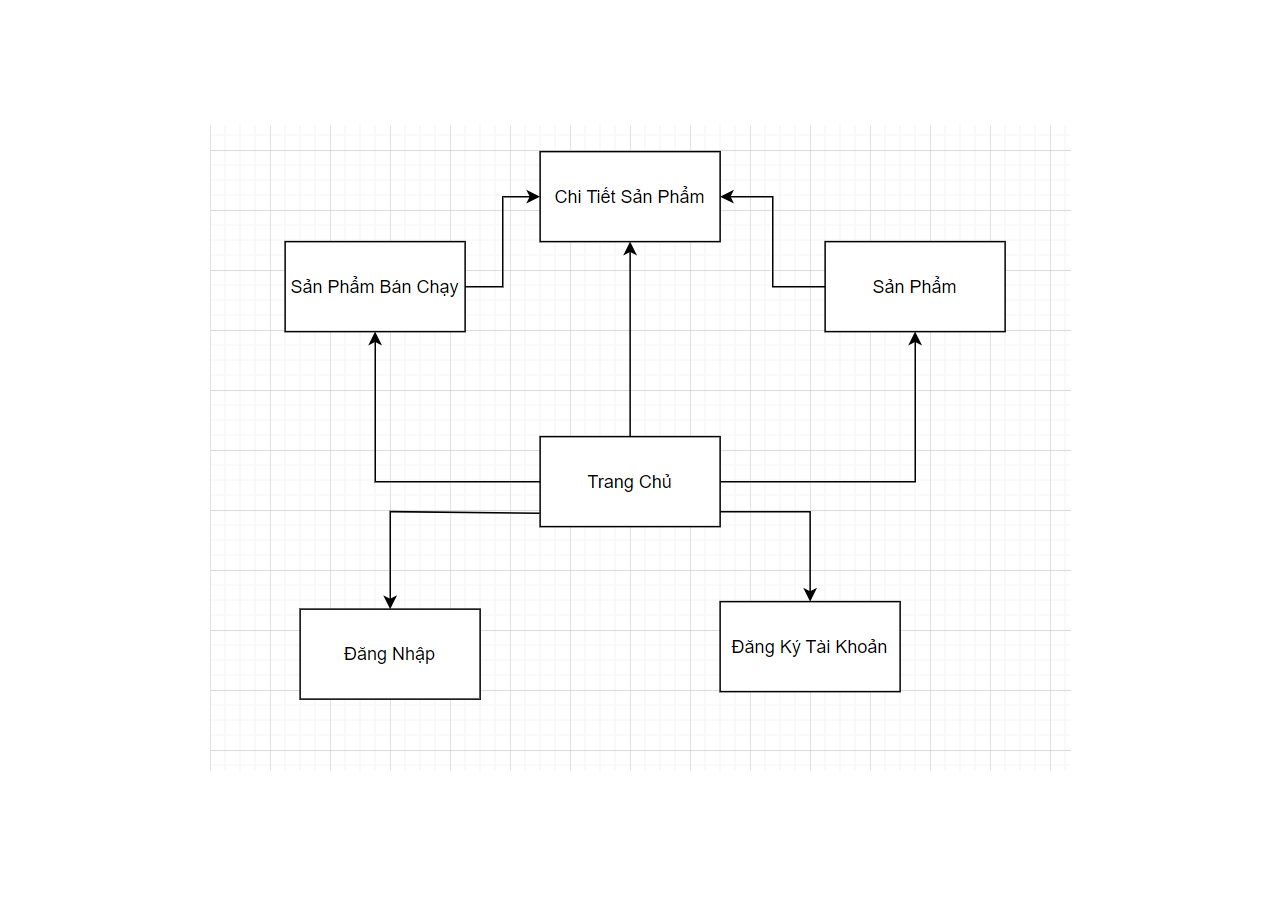
<file: sitemap.html>
<!DOCTYPE html>
<html lang="en">
<head>
    <meta charset="UTF-8">
    <meta name="viewport" content="width=device-width, initial-scale=1.0">
    <title>SiteMap</title>
    <style>
        body, html {
            height: 100%;
            margin: 0;
            display: flex;
            justify-content: center;
            align-items: center;
        }
        div {
            text-align: center;
        }
        img {
            max-width: 100%;
            height: auto;
        }
    </style>
</head>
<body>
    <div>
        <img src="./img/sitemap.png" alt="">
    </div>
</body>
</html>
</file>
<file: css/style.css>
* {
    margin: 0;
    padding: 0;
    box-sizing: border-box;
    scroll-padding-top: 2rem;
    list-style: none;
    text-decoration: none;
    scroll-behavior: smooth;
    font-family: "Poppins", sans-serif;
    line-height: 1;
}

img {
    width: 100%
}

header {
    position: fixed;
    width: 100%;
    top: 0;
    right: 0;
    z-index: 1000;
    display: flex;
    align-items: center;
    justify-content: space-between;
    padding: 10px 10%;
    transition: 0.5 linear;
    background-color: #38adae;
}

.logo {
    display: flex;
    align-items: center;
    font-size: 2rem;
    font-weight: 600;
    column-gap: 0.2rem;
    color: #fff;
}

.logo.bx {
    font-size: 24px;
    color: #fff;
}
html::-webkit-scrollbar {
    width: 0.5rem;
}

html::-webkit-scrollbar-thumb {
    background: #02171d;
    border-radius: 5rem;
}

html::-webkit-scrollbar-track {
    background: #02171d;
    border-radius: 5rem;
}

.navbar {
    display: flex;
    column-gap: 2.4rem;
    list-style: none;
    padding: 0;
}

.navbar a {
    text-decoration: none;
    color:#fff;
    font-weight: bold;
    font-size: 20px;
}

.navbar a:hover {
    background-color: #ffffff;
    color: #38adae;
    padding: 3px 3px;
    border: 2px solid #333;
    border-radius: 20px; 
    text-decoration: none;
    transition: all 0.1s ease;
}

.header-icons {
    font-size: 22px;
    cursor: pointer;
    z-index: 100000;
    color: #fff;
}

#menu-icon {
    display: none;
}

.search-box {
    position: absolute;
    top: 110%;
    right: -100%;
}

.search-box input {
    padding: 10px;
    border: none;
    outline: none;
    border-radius: 0.5rem;
    width: 280px;
    box-shadow: 2px 2px 10px 4px rgba(10, 39, 38, 0.15);
}

.search-box.active {
    right: 1rem;
    transition: 0.2s;

}

.cart {
    position: absolute;
    top: 110%;
    right: -100%;
    display: flex;
    flex-direction: column;
    align-items: center;
    row-gap: 0.5rem;
    background: #fff;
    padding: 20px;
    border-radius: 0.5rem;
    box-shadow: 2px 2px 10px 4px rgba(10, 39, 38, 0.15);
}

.cart img {
    width: 100px;

}

.cart .box {
    display: flex;
    align-items: center;
    column-gap: 2rem;
}

.btn {
    padding: 0.7rem 1.2rem;
    background: #df4f4f;
    color: #fff;
    font-weight: 500;
    display: inline-block;
}

.btn:hover {
    background: #0885a7;
    letter-spacing: 2px;
    transition: 0.2s;
}

.cart .box .text h3 {
    font-size: 1rem;
}

.cart .box .bx {
    font-size: 24px;
}

.cart .box .bx:hover {
    font-size: 24px;
}

.cart h2 {
    font-size: 1.1rem;
    font-weight: 600;
}

.cart.active {
    right: 1rem;
}

.user {
    position: absolute;
    right: -100%;
    top: 110%;
    display: flex;
    flex-direction: column;
    align-items: center;
    row-gap: 0.5rem;
    background: #fff;
    padding: 20px;
    border-radius: 0.5rem;
    box-shadow: 2px 2px 10px 4px rgba(10, 39, 38, 0.15);
}

.user h2 {
    font-size: 1.2rem;
    color: #02171d;
}

.user .login-btn {
    background: #df4f4f;
    color: #fff;
    font-size: 1rem;
    text-transform: uppercase;
    font-weight: 500;
    cursor: pointer;
}

.user .login-btn:hover {
    background: #0885a7;
}

.user input {
    border: none;
    outline: none;
    background: #fff;
    padding: 10px;
    border-radius: 0.5rem;
    width: 100%;
}

.user p {
    font-size: 0.937rem;
    color: #f63e14;
}

.user.active {
    right: 1rem;
    transition: 0.2s;
}

#menu-icon,#search-icon,#cart-icon,#user-icon {
    font-size: 36px;
}

.home {
    margin-top: 80px;
    text-align: center;
}
.card-img-top:hover{
    transform: scale(1.1);
}
.heading {
    text-align: center;
    text-decoration: underline;
    text-decoration-thickness: 3px;
    text-underline-offset: 10px;
}

.heading h1 {
    font-size: 1.7rem;
    font-weight: 600;
    text-transform: capitalize;
    color: #02171d;
    font-weight: bold;
}

.heading span {
    padding: 0.2rem 1.2rem;
    background: #f63e14;
    color: #fff;
    font-weight: 500;
    display: inline-block;
    text-transform: uppercase;
    clip-path: polygon(100% 0, 93% 50%, 86% 99%, 0% 100%, 7% 47%, 13% 0%);
}

.new {
    padding: 40px;
}

.new-arival {
    margin-top: 2rem;
}

.new-arival .box {
    position: relative;
    overflow: hidden;
    background:#fff;
}

.new-arival .box-img {
    background: #fff;
    width: 100%;
    height: 100%;
}

.new-arival .box .content {
    position: absolute;
    top: -100%;
    right: 0;
    width: 100%;
    height: 100%;
    display: flex;
    align-items: center;
    justify-content: center;
    background: hsl(0, 0%, 91%, 0.5);
    overflow: hidden;
}

.new-arival .box:hover .content {
    top: 0;
    transition: 0.2s;
}

.product-container {
    display: grid;
    grid-template-columns: repeat(auto-fit, minmax(240px, auto));
    gap: 1rem;
    margin-top: 2rem;
}

.product-container .pox {
    position: relative;
    padding: 10px;
    box-shadow: 2px 2px 10px 4px rgba(10, 39, 38, 0.15);
}

.product-container .pox .content h2 {
    font-size: 1.2rem;
    font-weight: 600;
}

.product-container .pox .content .stars .bx {
    color: #f63e14;
}

.product-container .pox .bx-cart {
    position: absolute;
    bottom: 0;
    right: 0;
    padding: 10px;
    font-size: 24px;
    background: #f63e14;
    color: #fff;

}

.product-container .pox .bx-cart:hover {
    background: #02171d;

}

.product-container .pox:hover img {
    transform: scale(1.1);
}
.content{
    margin-top: 20px;
}

.payment {
    display: flex;
    align-items: center;
    column-gap: 0.5rem;
}

.payment img {
    width: 280px;
}

.hidden {
    display: none;
}

.alert {
    display: none;
    background-color: #f44336;
    color: white;
    padding: 10px;
    margin-bottom: 15px;
}


.indam 
{
    font-size: 25px;
    font-weight: bold;
    text-decoration: underline;
    text-decoration-thickness: 3px;
    text-underline-offset: 10px;
    padding: 0px;
    color: black;
    line-height: 1.5;
}

.fa a
{
    font-size: 17px;
    color: #333;
    line-height: 1.5;
}

.scroll
{
    font-size: 30px;
    text-align: center;
}

.scroll:hover 
{
    color: #0c1825;
}
</file>
